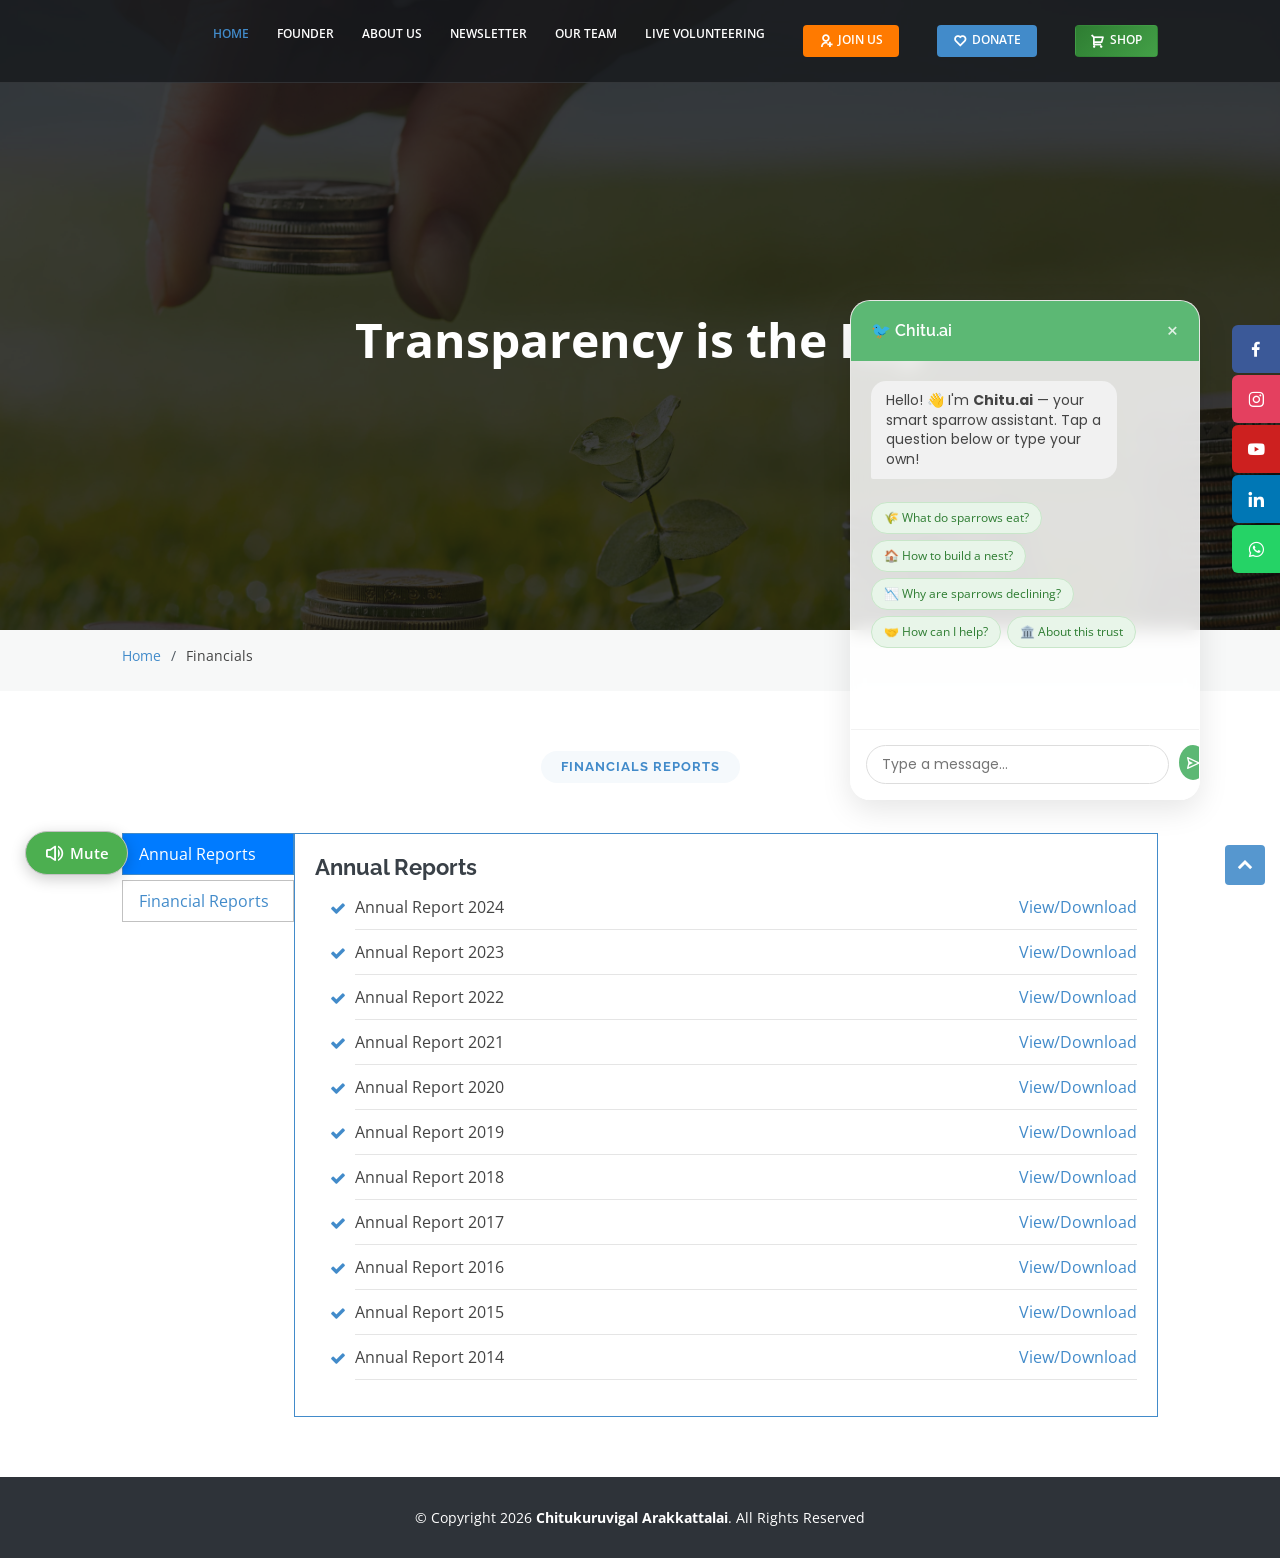
<file: financials/index.html>
<!DOCTYPE html>
<html lang="en">

    <head>
        <meta charset="utf-8">
        <meta content="width=device-width, initial-scale=1.0" name="viewport">

        <title>Financials & Reports | Chitukuruvigal Arakkattalai</title>
        <meta
            content="View the annual and financial reports of Chitukuruvigal Arakkattalai. We believe in complete transparency and accountability in our sparrow conservation efforts."
            name="description" />
        <meta
            content="financials, annual reports, NGO transparency, Chitukuruvigal Arakkattalai reports, sparrow trust records"
            name="keywords" />
        <meta property="og:title" content="Financials & Reports | Chitukuruvigal Arakkattalai" />
        <meta property="og:description"
            content="View the annual and financial reports of Chitukuruvigal Arakkattalai. We believe in complete transparency and accountability in our sparrow conservation efforts." />
        <meta property="og:image" content="https://chitukuruvigalarakkattalai.com/assets/img/sparrow-1.jpg" />
        <meta property="og:url" content="https://chitukuruvigalarakkattalai.com/financials/" />
        <link rel="canonical" href="https://chitukuruvigalarakkattalai.com/financials/" />
        <meta property="og:type" content="website" />

        <!-- Favicons -->
        <link href="../assets/img/favicon.png" rel="icon" />
        <link href="../assets/img/apple-touch-icon.png" rel="apple-touch-icon" />

        <!-- FontAwesome -->
        <link rel="stylesheet" href="https://maxcdn.bootstrapcdn.com/font-awesome/4.7.0/css/font-awesome.min.css">

        <!-- Google Fonts -->
        <link
            href="https://fonts.googleapis.com/css?family=Open+Sans:300,300i,400,400i,600,600i,700,700i|Raleway:300,300i,400,400i,500,500i,600,600i,700,700i|Poppins:300,300i,400,400i,500,500i,600,600i,700,700i"
            rel="stylesheet" />


        <!-- Vendor CSS Files -->
        <link href="../assets/vendor/bootstrap/css/bootstrap.min.css" rel="stylesheet">
        <link href="../assets/vendor/icofont/icofont.min.css" rel="stylesheet">
        <link href="../assets/vendor/boxicons/css/boxicons.min.css" rel="stylesheet">
        <link href="../assets/vendor/remixicon/remixicon.css" rel="stylesheet">
        <link href="../assets/vendor/animate.css/animate.min.css" rel="stylesheet">
        <link href="../assets/vendor/venobox/venobox.css" rel="stylesheet">
        <link href="../assets/vendor/owl.carousel/assets/owl.carousel.min.css" rel="stylesheet">

        <!-- Template Main CSS File -->
        <link href="../assets/css/style.css" rel="stylesheet">
        <link href="../assets/css/chatbot.css" rel="stylesheet">
        <link href="../assets/css/audio.css" rel="stylesheet">
        <!-- Global site tag (gtag.js) - Google Analytics -->
        <script async src="https://www.googletagmanager.com/gtag/js?id=UA-175963273-1"></script>
        <script>
            window.dataLayer = window.dataLayer || [];
            function gtag() { dataLayer.push(arguments); }
            gtag('js', new Date());

            gtag('config', 'UA-175963273-1');
        </script>
        <!-- JSON-LD for AISO & GEO -->
        <script type="application/ld+json">
        {
          "@context": "https://schema.org",
          "@type": "NGO",
          "name": "Chitukuruvigal Arakkattalai",
          "alternateName": "Sparrow Conservation India",
          "url": "https://chitukuruvigalarakkattalai.com/",
          "logo": "https://chitukuruvigalarakkattalai.com/assets/img/newlogo.png",
          "description": "Chitukuruvigal Arakkattalai is a dedicated NGO in Coimbatore, India, focused on the conservation of house sparrows and environmental protection.",
          "foundingDate": "2014",
          "founder": {
            "@type": "Person",
            "name": "N Dhanasekar",
            "jobTitle": "Founder & Secretary",
            "description": "A passionate environmentalist for over a decade, sparrow lover, and nature enthusiast."
          },
          "address": {
            "@type": "PostalAddress",
            "addressLocality": "Coimbatore",
            "addressRegion": "Tamil Nadu",
            "addressCountry": "IN"
          },
          "contactPoint": {
            "@type": "ContactPoint",
            "telephone": "+91-78100-58910",
            "contactType": "customer service",
            "email": "chittukuruvigaltrust@gmail.com",
            "availableLanguage": ["English", "Tamil"]
          },
          "sameAs": [
            "https://www.facebook.com/natarajan.dhanasekar",
            "https://www.instagram.com/chittukuruvigal_dhanasekar/",
            "https://www.youtube.com/@chitukuruvigalarakkattalai715",
            "https://www.linkedin.com/in/chittukuruvigal-arakkattalai-7a1961170/",
            "https://whatsapp.com/channel/0029VbC4dxiAjPXHfkpdMX3k"
          ]
        }
        </script>
    </head>

    <body>

        <!-- ======= Header ======= -->
        <header id="header" class="fixed-top">
            <div class="container-fluid">
                <div class="row justify-content-center">
                    <div class="col-xl-10 d-flex align-items-center justify-content-end">
                        <h1 class="logo mr-auto d-block d-lg-none" style="font-size: 1.2rem; margin: 0;">
                            <a href="index.html" class="logo mr-auto d-flex align-items-center"
                                style="text-decoration: none;">
                                <img src="../assets/img/newlogo.png" alt="Sparrow Trust India" class="img-fluid mr-2"
                                    style="max-height: 45px;" />
                                <span style=" font-weight: 700;">Chitukuruvigal Arakkattalai</span>
                            </a>
                        </h1>

                        <nav class="nav-menu d-none d-lg-block">
                            <ul>
                                <li><a href="../">Home</a></li>
                                <li><a href="../founder/">Founder</a></li>
                                <li><a href="../#about">About Us</a></li>
                                <li><a href="../newsletters/">Newsletter</a></li>
                                <li><a href="../team/">Our Team</a></li>
                                <!-- <li class="active"><a href="../financials/">Financials</a></li> -->
                                <!-- <li><a href="https://chitukuruvigal-arakkattalai.business.site/" target="_blank">Blog</a></li> -->
                                <li>
                                    <a href="https://docs.google.com/spreadsheets/d/11DtFLqvT1MElvYi56A-E99IBEqcXago6uTSgImR0QTY/edit?gid=0#gid=0"
                                        target="_blank">LIVE Volunteering</a>
                                </li>
                                <li class="btn-join">
                                    <a href="https://docs.google.com/forms/d/1xW2bhvj_4MR-LZ4kg_Pk5720Sy18P-WejJHj5j63BUI/viewform"
                                        target="_blank"><i class="ri-user-add-line"></i>Join Us</a>
                                </li>
                                <li class="btn-donate-nav">
                                    <a href="https://forms.gle/kTo4CrKpMkvmxmcM9" target="_blank"><i
                                            class="ri-heart-line"></i>Donate</a>
                                </li>
                                <li class="btn-order-nav">
                                    <a href="https://sparrowtrustindia.stores.instamojo.com/product/123307/sparrow-nest-box/"
                                        target="_blank"><i class="ri-shopping-cart-2-line"></i>Shop</a>
                                </li>
                            </ul>
                        </nav>
                        <!-- .nav-menu -->
                    </div>
                </div>
            </div>
        </header>
        <!-- End Header -->

        <main id="main">

            <!-- ======= Home Section ======= -->
            <section id="home" class="inner-pages">
                <div id="homeCarousel" class="carousel slide carousel-fade" data-ride="carousel">
                    <div class="carousel-inner" role="listbox">
                        <!-- Slide 1 -->
                        <div class="carousel-item active" style="background-image: url(../assets/img/inner-bg.jpg);">
                            <div class="carousel-container">
                                <div class="container">
                                    <h2 class="animated fadeInDown">
                                        Transparency is the Key
                                    </h2>
                                </div>
                            </div>
                        </div>
                    </div>
                </div>
            </section>
            <!-- End Home -->

            <!-- ======= Breadcrumbs ======= -->
            <section id="breadcrumbs" class="breadcrumbs">
                <div class="container-fluid">

                    <div class="row justify-content-center">
                        <div class="col-xl-10">
                            <ol>
                                <li><a href="../">Home</a></li>
                                <li>Financials</li>
                            </ol>
                        </div>
                    </div>

                </div>
            </section><!-- End Breadcrumbs -->

            <!-- ======= Financials ======= -->
            <section class="financials" id="financials">
                <div class="container-fluid">
                    <div class="section-title">
                        <h2>Financials Reports</h2>
                    </div>
                    <div class="row justify-content-center">
                        <div class="col-xl-10">
                            <div class="row no-gutters">
                                <div class="col-md-2 col-12">
                                    <div class="nav flex-column nav-pills" id="v-pills-tab" role="tablist"
                                        aria-orientation="vertical">
                                        <a class="nav-link active" id="v-pills-annual-tab" data-toggle="pill"
                                            href="#v-pills-annual" role="tab" aria-controls="v-pills-annual"
                                            aria-selected="false">Annual Reports</a>
                                        <a class="nav-link" id="v-pills-financial-tab" data-toggle="pill"
                                            href="#v-pills-financial" role="tab" aria-controls="v-pills-financial"
                                            aria-selected="true">Financial Reports</a>
                                    </div>
                                </div>
                                <div class="col-md-10 col-12">
                                    <div class="tab-content" id="v-pills-tabContent">
                                        <!-- Financial -->
                                        <div class="tab-pane fade" id="v-pills-financial" role="tabpanel"
                                            aria-labelledby="v-pills-financial-tab">
                                            <div class="card">
                                                <div class="card-body">
                                                    <h3>Financial Reports</h3>
                                                    <div class="reports">
                                                        <!-- Rendering the financial reports from app.js file -->
                                                        <ul id="financials-list"></ul>
                                                    </div>
                                                </div>
                                            </div>
                                        </div>
                                        <!-- Annual -->
                                        <div class="tab-pane fade show active" id="v-pills-annual" role="tabpanel"
                                            aria-labelledby="v-pills-annual-tab">
                                            <div class="card">
                                                <div class="card-body">
                                                    <h3>Annual Reports</h3>
                                                    <div class="reports">
                                                        <!-- Rendering the Annual reports from app.js file -->
                                                        <ul id="annual-list"></ul>
                                                    </div>
                                                </div>
                                            </div>
                                        </div>
                                    </div>
                                </div>
                            </div>
                        </div>
                    </div>
            </section><!-- End Financials -->


        </main><!-- End #main -->
        <!-- ======= Footer ======= -->
        <footer id="footer">
            <!-- <div class="footer-top">
                <div class="container-fluid">
                    <div class="row justify-content-center">
                        <div class="col-xl-10">
                            <div class="row">
                                <div class="col-lg-6 col-12 footer-info">
                                    <div class="row">
                                        <div class="col-md-3 col-12">
                                            <div class="py-3">
                                                <img src="../assets/img/logo-bg.png" class="img-fluid" alt=""
                                                    width="150" />
                                            </div>
                                        </div>
                                        <div class="col-md-9 col-12">
                                            <h3>About SparrowTrustIndia</h3>
                                            <p>
                                                Sparrow Trust India is a unit of CHITUKURUVIGAL
                                                ARAKKATTALAI. Chitukuruvigal arakkattalai is a growing
                                                charity platform in India working with and for nature,
                                                birds nearing a decades.
                                            </p>
                                            <p><b>Registration no.96/2018</b></p>
                                            <div class="social-links mt-3">
                                                <a href="https://www.facebook.com/natarajan.dhanasekar" target="_blank"
                                                    class="facebook"><i class="bx bxl-facebook"></i></a>
                                                <a href="https://www.instagram.com/chitukuruvigal_dhanasekar/"
                                                    target="_blank" class="instagram"><i
                                                        class="bx bxl-instagram"></i></a>
                                                <a href="https://twitter.com/Chittukuruviga1?s=09" target="_blank"
                                                    class="twitter"><i class="bx bxl-twitter"></i></a>
                                                <a href="https://youtu.be/USZs6hPom1Y" target="_blank"
                                                    class="twitter"><i class="bx bxl-youtube"></i></a>
                                            </div>
                                        </div>
                                    </div>
                                </div>

                                <div class="col-lg-3 col-12 footer-links">
                                    <h4>Useful Links</h4>
                                    <ul>
                                        <li>
                                            <i class="bx bx-chevron-right"></i>
                                            <a href="../index.html#about" class="scrollto">About us</a>
                                        </li>
                                        <li>
                                            <i class="bx bx-chevron-right"></i>
                                            <a href="../newsletters/">Newsletters</a>
                                        </li>
                                        <li>
                                            <i class="bx bx-chevron-right"></i>
                                            <a href="../financials/">Financials</a>
                                        </li>
                                        <li>
                                            <i class="bx bx-chevron-right"></i>
                                            <a href="../team/">Our Team</a>
                                        </li>
                                        <li>
                                            <i class="bx bx-chevron-right"></i>
                                            <a href="https://forms.gle/12D9KBQkKrrVWUip9" target="_blank">Careers</a>
                                        </li>
                                    </ul>
                                </div>

                                <div class="col-lg-3 col-12 footer-contact">
                                    <h4>Contact</h4>
                                    <p>
                                        <strong>Phone: </strong><a href="tel:+919486605086">+91 78100 58910</a><br />
                                        <strong>Email: </strong><a
                                            href="mailto:chittukuruvigaltrust@gmail.com">chittukuruvigaltrust@gmail.com</a><br />
                                    </p>
                                </div>
                            </div>
                        </div>
                    </div>
                </div>
            </div> -->

            <div class="container">
                <div class="copyright">
                    &copy; Copyright
                    <script>document.write(new Date().getFullYear())</script> <strong><span>Chitukuruvigal
                            Arakkattalai</span></strong>. All Rights Reserved
                </div>
            </div>
        </footer>
        <!-- End Footer -->
        <!-- Ambient Sparrow Audio -->
        <audio id="sparrow-audio" loop preload="auto">
            <source src="../assets/audio/sparrow-audio.mpeg" type="audio/mpeg">
        </audio>
        <button id="audio-toggle" title="Toggle sparrow sounds" onclick="toggleAudio()">
            <i class="bx bx-volume-mute" id="audio-icon"></i>
            <span id="audio-label">🐦 Listen</span>
        </button>
        <script src="../assets/js/audio.js"></script>

        <!-- Top icon -->
        <a href="#home" class="back-to-top"><i class="icofont-simple-up"></i></a>

        <!-- Vendor JS Files -->
        <script src="../assets/vendor/jquery/jquery.min.js"></script>
        <script src="../assets/vendor/bootstrap/js/bootstrap.bundle.min.js"></script>
        <script src="../assets/vendor/jquery.easing/jquery.easing.min.js"></script>
        <script src="../assets/vendor/venobox/venobox.min.js"></script>
        <script src="../assets/vendor/waypoints/jquery.waypoints.min.js"></script>
        <script src="../assets/vendor/counterup/counterup.min.js"></script>
        <script src="../assets/vendor/isotope-layout/isotope.pkgd.min.js"></script>
        <script src="../assets/vendor/owl.carousel/owl.carousel.min.js"></script>

        <!-- Template Main JS File -->
        <script src="../assets/js/main.js"></script>
        <script src="../assets/js/chatbot.js"></script>
        <script src="./app.js"></script>

        <!-- Floating Social Media Sidebar -->
        <div class="floating-social">
            <a href="https://www.facebook.com/natarajan.dhanasekar" class="floating-social-icon facebook"
                target="_blank"><i class="bx bxl-facebook"></i></a>
            <a href="https://www.instagram.com/chittukuruvigal_dhanasekar/" class="floating-social-icon instagram"
                target="_blank"><i class="bx bxl-instagram"></i></a>
            <a href="https://www.youtube.com/@chitukuruvigalarakkattalai715" class="floating-social-icon youtube"
                target="_blank"><i class="bx bxl-youtube"></i></a>
            <a href="https://www.linkedin.com/in/chittukuruvigal-arakkattalai-7a1961170/"
                class="floating-social-icon linkedin" target="_blank"><i class="bx bxl-linkedin"></i></a>
            <a href="https://whatsapp.com/channel/0029VbC4dxiAjPXHfkpdMX3k" target="_blank"
                class="floating-social-icon whatsapp"><i class="bx bxl-whatsapp"></i></a>
        </div>

    </body>

</html>
</file>
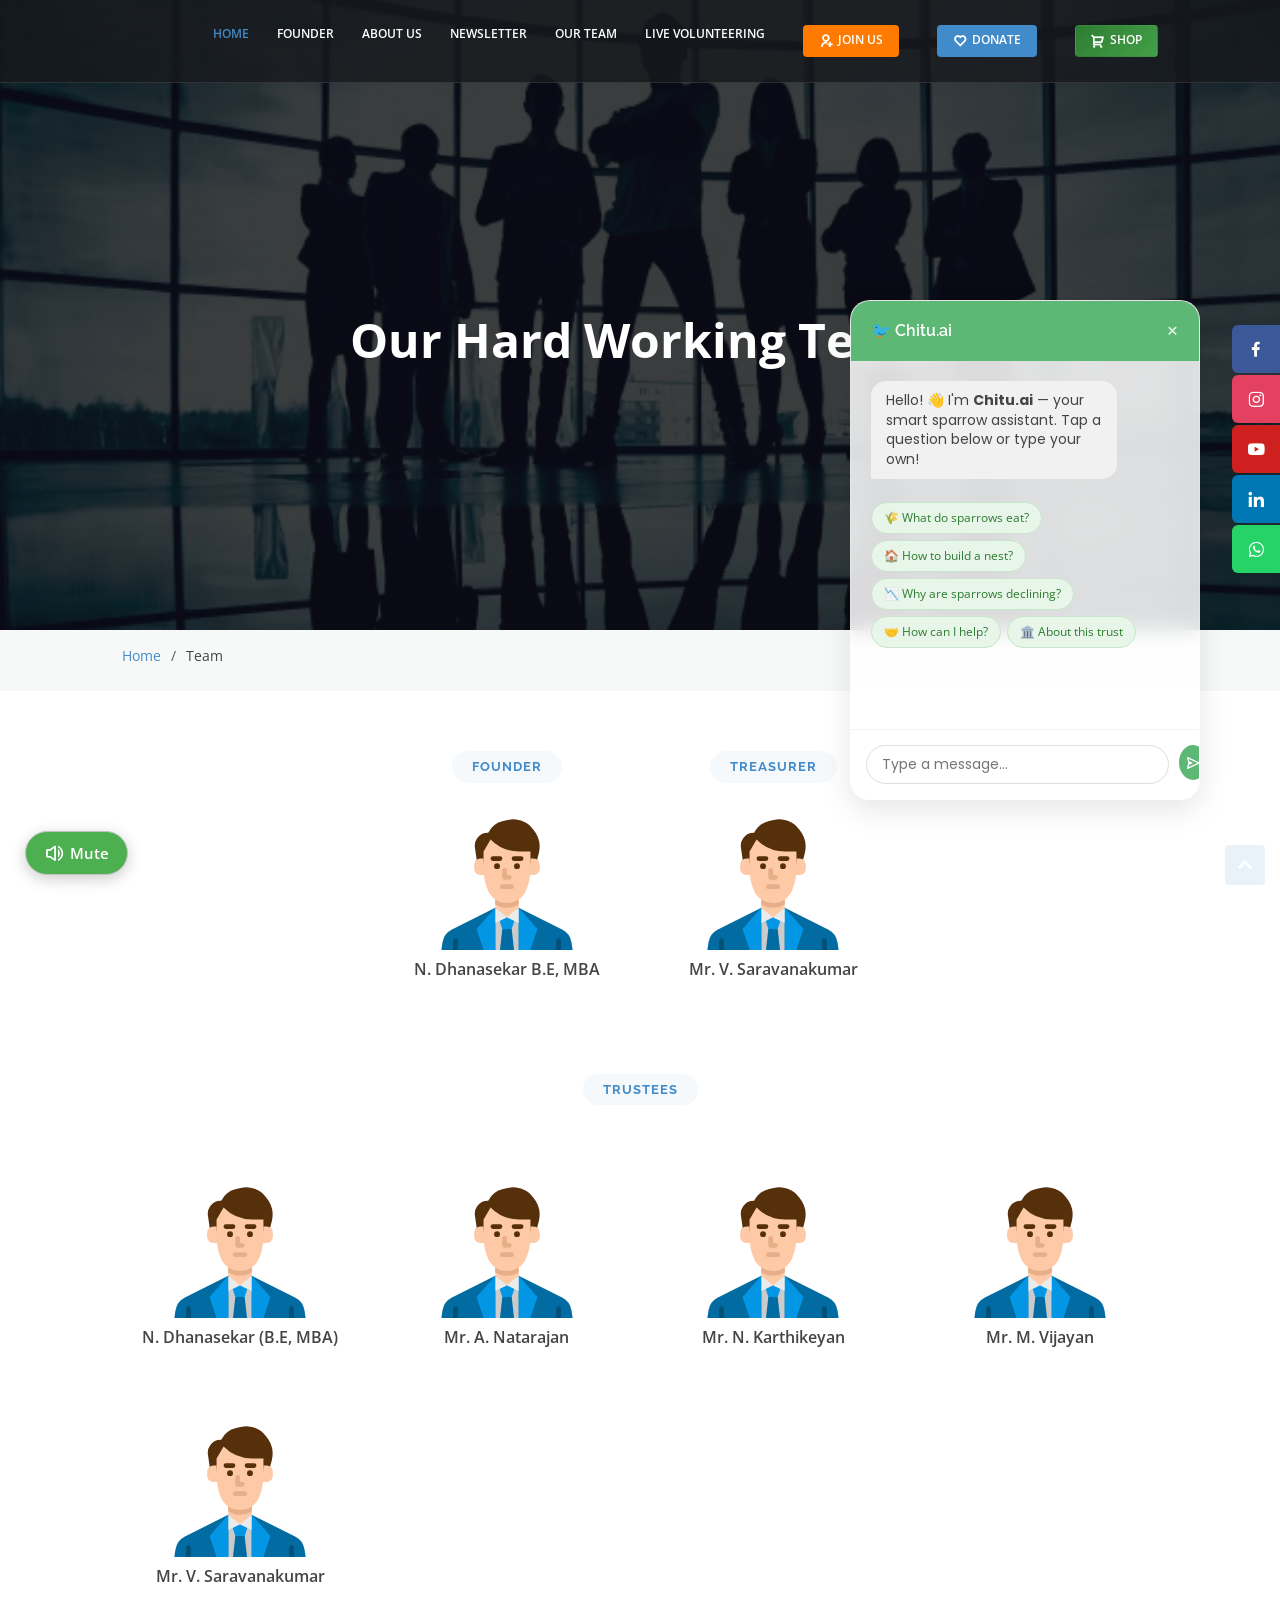
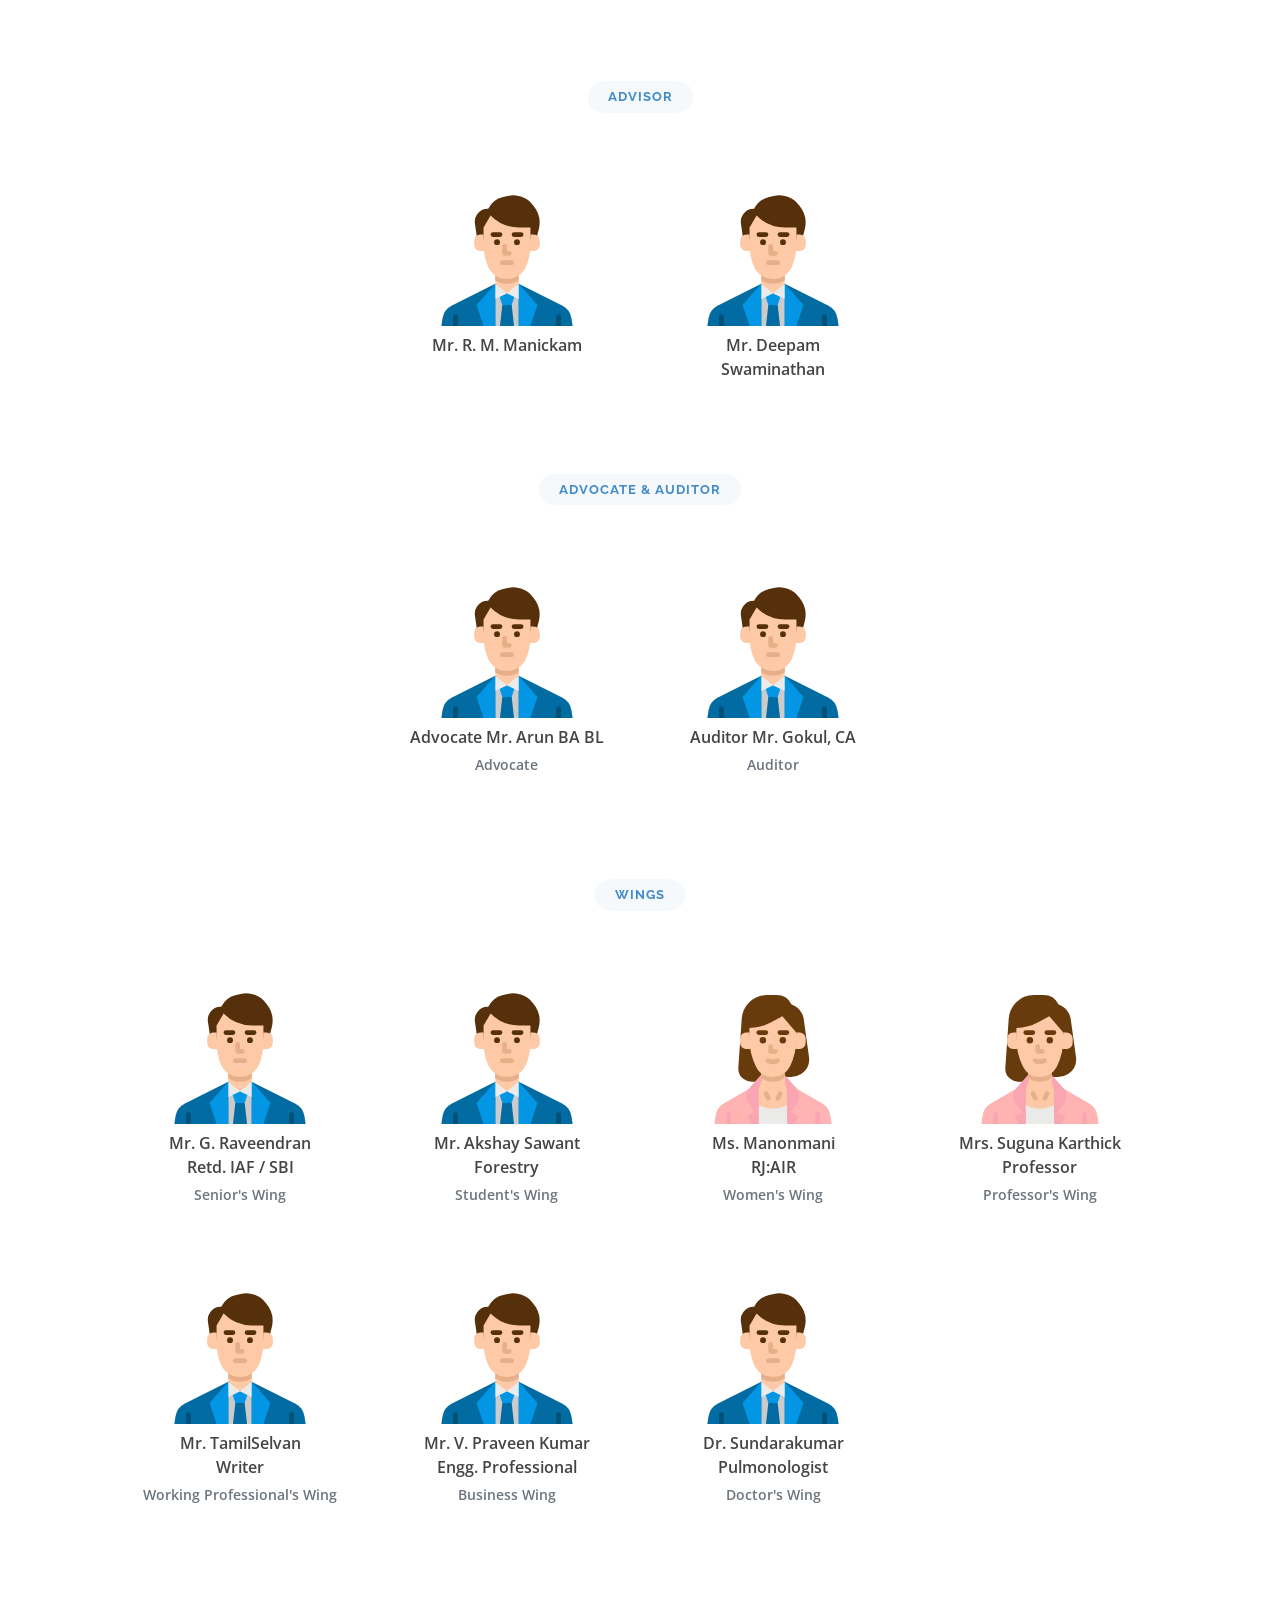
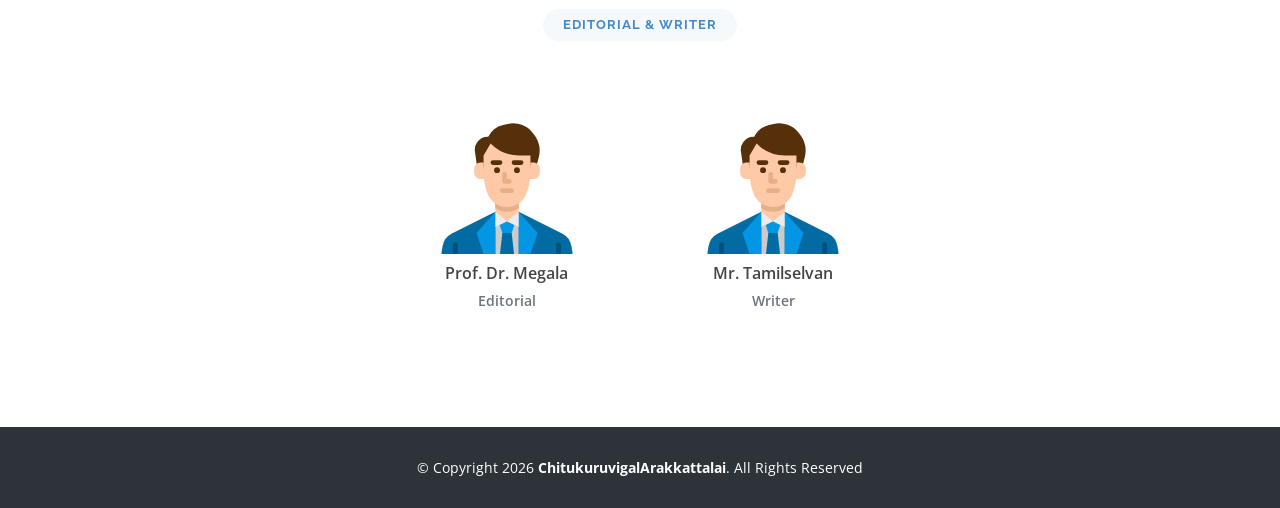
<file: team/index.html>
<!DOCTYPE html>
<html lang="en">

    <head>
        <meta charset="utf-8">
        <meta content="width=device-width, initial-scale=1.0" name="viewport">

        <title>Our Team | Chitukuruvigal Arakkattalai</title>
        <meta
            content="Meet the dedicated team, volunteers, and core members behind Chitukuruvigal Arakkattalai who work tirelessly for sparrow conservation."
            name="description" />
        <meta content="NGO team, volunteers, Chitukuruvigal Arakkattalai members, sparrow conservationists"
            name="keywords" />
        <meta property="og:title" content="Our Team | Chitukuruvigal Arakkattalai" />
        <meta property="og:description"
            content="Meet the dedicated team, volunteers, and core members behind Chitukuruvigal Arakkattalai who work tirelessly for sparrow conservation." />
        <meta property="og:image" content="https://chitukuruvigalarakkattalai.com/assets/img/sparrow-1.jpg" />
        <meta property="og:url" content="https://chitukuruvigalarakkattalai.com/team/" />
        <link rel="canonical" href="https://chitukuruvigalarakkattalai.com/team/" />
        <meta property="og:type" content="website" />

        <!-- Favicons -->
        <link href="../assets/img/favicon.png" rel="icon" />
        <link href="../assets/img/apple-touch-icon.png" rel="apple-touch-icon" />

        <!-- FontAwesome -->
        <link rel="stylesheet" href="https://maxcdn.bootstrapcdn.com/font-awesome/4.7.0/css/font-awesome.min.css">

        <!-- Google Fonts -->
        <link
            href="https://fonts.googleapis.com/css?family=Open+Sans:300,300i,400,400i,600,600i,700,700i|Raleway:300,300i,400,400i,500,500i,600,600i,700,700i|Poppins:300,300i,400,400i,500,500i,600,600i,700,700i"
            rel="stylesheet" />


        <!-- Vendor CSS Files -->
        <link href="../assets/vendor/bootstrap/css/bootstrap.min.css" rel="stylesheet">
        <link href="../assets/vendor/icofont/icofont.min.css" rel="stylesheet">
        <link href="../assets/vendor/boxicons/css/boxicons.min.css" rel="stylesheet">
        <link href="../assets/vendor/remixicon/remixicon.css" rel="stylesheet">
        <link href="../assets/vendor/animate.css/animate.min.css" rel="stylesheet">
        <link href="../assets/vendor/venobox/venobox.css" rel="stylesheet">
        <link href="../assets/vendor/owl.carousel/assets/owl.carousel.min.css" rel="stylesheet">

        <!-- Template Main CSS File -->
        <link href="../assets/css/style.css" rel="stylesheet">
        <link href="../assets/css/chatbot.css" rel="stylesheet">
        <link href="../assets/css/audio.css" rel="stylesheet">
        <!-- Global site tag (gtag.js) - Google Analytics -->
        <script async src="https://www.googletagmanager.com/gtag/js?id=UA-175963273-1"></script>
        <script>
            window.dataLayer = window.dataLayer || [];
            function gtag() { dataLayer.push(arguments); }
            gtag('js', new Date());

            gtag('config', 'UA-175963273-1');
        </script>
        <!-- JSON-LD for AISO & GEO -->
        <script type="application/ld+json">
        {
          "@context": "https://schema.org",
          "@type": "NGO",
          "name": "Chitukuruvigal Arakkattalai",
          "alternateName": "Sparrow Conservation India",
          "url": "https://chitukuruvigalarakkattalai.com/",
          "logo": "https://chitukuruvigalarakkattalai.com/assets/img/newlogo.png",
          "description": "Chitukuruvigal Arakkattalai is a dedicated NGO in Coimbatore, India, focused on the conservation of house sparrows and environmental protection.",
          "foundingDate": "2014",
          "founder": {
            "@type": "Person",
            "name": "N Dhanasekar",
            "jobTitle": "Founder & Secretary",
            "description": "A passionate environmentalist for over a decade, sparrow lover, and nature enthusiast."
          },
          "address": {
            "@type": "PostalAddress",
            "addressLocality": "Coimbatore",
            "addressRegion": "Tamil Nadu",
            "addressCountry": "IN"
          },
          "contactPoint": {
            "@type": "ContactPoint",
            "telephone": "+91-78100-58910",
            "contactType": "customer service",
            "email": "chittukuruvigaltrust@gmail.com",
            "availableLanguage": ["English", "Tamil"]
          },
          "sameAs": [
            "https://www.facebook.com/natarajan.dhanasekar",
            "https://www.instagram.com/chittukuruvigal_dhanasekar/",
            "https://www.youtube.com/@chitukuruvigalarakkattalai715",
            "https://www.linkedin.com/in/chittukuruvigal-arakkattalai-7a1961170/",
            "https://whatsapp.com/channel/0029VbC4dxiAjPXHfkpdMX3k"
          ]
        }
        </script>
    </head>

    <body>

        <!-- ======= Header ======= -->
        <header id="header" class="fixed-top">
            <div class="container-fluid">
                <div class="row justify-content-center">
                    <div class="col-xl-10 d-flex align-items-center justify-content-end">
                        <h1 class="logo mr-auto d-block d-lg-none" style="font-size: 1.2rem; margin: 0;">
                            <a href="index.html" class="logo mr-auto d-flex align-items-center"
                                style="text-decoration: none;">
                                <img src="../assets/img/newlogo.png" alt="Sparrow Trust India" class="img-fluid mr-2"
                                    style="max-height: 45px;" />
                                <span style=" font-weight: 700;">Chitukuruvigal Arakkattalai</span>
                            </a>
                        </h1>

                        <nav class="nav-menu d-none d-lg-block">
                            <ul>
                                <li><a href="../">Home</a></li>
                                <li><a href="../founder/">Founder</a></li>
                                <li><a href="../#about">About Us</a></li>
                                <li><a href="../newsletters/">Newsletter</a></li>
                                <li class="active"><a href="../team/">Our Team</a></li>
                                <!-- <li><a href="../financials/">Financials</a></li> -->
                                <!-- <li><a href="https://chitukuruvigal-arakkattalai.business.site/" target="_blank">Blog</a></li> -->
                                <li>
                                    <a href="https://docs.google.com/spreadsheets/d/11DtFLqvT1MElvYi56A-E99IBEqcXago6uTSgImR0QTY/edit?gid=0#gid=0"
                                        target="_blank">LIVE Volunteering</a>
                                </li>
                                <li class="btn-join">
                                    <a href="https://docs.google.com/forms/d/1xW2bhvj_4MR-LZ4kg_Pk5720Sy18P-WejJHj5j63BUI/viewform"
                                        target="_blank"><i class="ri-user-add-line"></i>Join Us</a>
                                </li>
                                <li class="btn-donate-nav">
                                    <a href="https://forms.gle/kTo4CrKpMkvmxmcM9" target="_blank"><i
                                            class="ri-heart-line"></i>Donate</a>
                                </li>
                                <li class="btn-order-nav">
                                    <a href="https://sparrowtrustindia.stores.instamojo.com/product/123307/sparrow-nest-box/"
                                        target="_blank"><i class="ri-shopping-cart-2-line"></i>Shop</a>
                                </li>
                            </ul>
                        </nav>
                        <!-- .nav-menu -->
                    </div>
                </div>
            </div>
        </header>
        <!-- End Header -->

        <main id="main">

            <!-- ======= Home Section ======= -->
            <section id="home" class="inner-pages">
                <div id="homeCarousel" class="carousel slide carousel-fade" data-ride="carousel">
                    <div class="carousel-inner" role="listbox">
                        <!-- Slide 1 -->
                        <div class="carousel-item active" style="background-image: url(../assets/img/team.jpg);">
                            <div class="carousel-container">
                                <div class="container">
                                    <h2 class="animated fadeInDown">
                                        Our Hard Working Team
                                    </h2>
                                </div>
                            </div>
                        </div>
                    </div>
                </div>
            </section>
            <!-- End Home -->

            <!-- ======= Breadcrumbs ======= -->
            <section id="breadcrumbs" class="breadcrumbs">
                <div class="container-fluid">

                    <div class="row justify-content-center">
                        <div class="col-xl-10">
                            <ol>
                                <li><a href="../">Home</a></li>
                                <li>Team</li>
                            </ol>
                        </div>
                    </div>

                </div>
            </section><!-- End Breadcrumbs -->

            <!-- ======= Teams ======= -->
            <section class="team-main" id="team-main">
                <div class="container-fluid">
                    <div class="row justify-content-center">
                        <div class="col-xl-10">
                            <div class="row">
                                <div class="col-md-3"></div>
                                <!-- Founder -->
                                <div class="col-md-3">
                                    <div class="section-title pb-1">
                                        <h2>Founder</h2>
                                    </div>
                                    <div class="card">
                                        <div class="card-body">
                                            <div class="team-card text-center">
                                                <img src="../assets/img/person.svg" width="150" class="img-fluid"
                                                    alt="">
                                                <p class="name">N. Dhanasekar B.E, MBA</p>
                                            </div>
                                        </div>
                                    </div>
                                </div>
                                <!-- Treasurer -->
                                <div class="col-md-3">
                                    <div class="section-title pb-1">
                                        <h2>Treasurer</h2>
                                    </div>
                                    <div class="card">
                                        <div class="card-body">
                                            <div class="team-card text-center">
                                                <img src="../assets/img/person.svg" width="150" class="img-fluid"
                                                    alt="">
                                                <p class="name">Mr. V. Saravanakumar</p>
                                            </div>
                                        </div>
                                    </div>
                                </div>
                                <div class="col-md-3"></div>
                            </div>
                        </div>
                    </div>
                    <!-- Trustees -->
                    <div class="section-title mt-5">
                        <h2>Trustees</h2>
                    </div>
                    <div class="row justify-content-center">
                        <div class="col-xl-10">
                            <div class="row">
                                <div class="col-md-3">
                                    <div class="card">
                                        <div class="card-body">
                                            <div class="team-card text-center">
                                                <img src="../assets/img/person.svg" width="150" class="img-fluid"
                                                    alt="">
                                                <p class="name">N. Dhanasekar (B.E, MBA)</p>
                                            </div>
                                        </div>
                                    </div>
                                </div>
                                <div class="col-md-3">
                                    <div class="card">
                                        <div class="card-body">
                                            <div class="team-card text-center">
                                                <img src="../assets/img/person.svg" width="150" class="img-fluid"
                                                    alt="">
                                                <p class="name">Mr. A. Natarajan</p>
                                            </div>
                                        </div>
                                    </div>
                                </div>
                                <div class="col-md-3">
                                    <div class="card">
                                        <div class="card-body">
                                            <div class="team-card text-center">
                                                <img src="../assets/img/person.svg" width="150" class="img-fluid"
                                                    alt="">
                                                <p class="name">Mr. N. Karthikeyan</p>
                                            </div>
                                        </div>
                                    </div>
                                </div>
                                <div class="col-md-3">
                                    <div class="card">
                                        <div class="card-body">
                                            <div class="team-card text-center">
                                                <img src="../assets/img/person.svg" width="150" class="img-fluid"
                                                    alt="">
                                                <p class="name">Mr. M. Vijayan</p>
                                            </div>
                                        </div>
                                    </div>
                                </div>
                                <div class="col-md-3">
                                    <div class="card">
                                        <div class="card-body">
                                            <div class="team-card text-center">
                                                <img src="../assets/img/person.svg" width="150" class="img-fluid"
                                                    alt="">
                                                <p class="name">Mr. V. Saravanakumar</p>
                                            </div>
                                        </div>
                                    </div>
                                </div>
                            </div>
                        </div>
                    </div>
                    <!-- Advisor -->
                    <div class="section-title mt-5">
                        <h2>Advisor</h2>
                    </div>
                    <div class="row justify-content-center">
                        <div class="col-xl-10">
                            <div class="row">
                                <div class="col-md-3"></div>
                                <div class="col-md-3">
                                    <div class="card">
                                        <div class="card-body">
                                            <div class="team-card text-center">
                                                <img src="../assets/img/person.svg" width="150" class="img-fluid"
                                                    alt="">
                                                <p class="name">Mr. R. M. Manickam</p>
                                            </div>
                                        </div>
                                    </div>
                                </div>
                                <div class="col-md-3">
                                    <div class="card">
                                        <div class="card-body">
                                            <div class="team-card text-center">
                                                <img src="../assets/img/person.svg" width="150" class="img-fluid"
                                                    alt="">
                                                <p class="name">Mr. Deepam Swaminathan</p>
                                            </div>
                                        </div>
                                    </div>
                                </div>
                                <div class="col-md-3"></div>
                            </div>
                        </div>
                    </div>
                    <!-- Advocate & Auditor -->
                    <div class="section-title mt-5">
                        <h2>Advocate & Auditor</h2>
                    </div>
                    <div class="row justify-content-center">
                        <div class="col-xl-10">
                            <div class="row">
                                <div class="col-md-3"></div>
                                <div class="col-md-3">
                                    <div class="card">
                                        <div class="card-body">
                                            <div class="team-card text-center">
                                                <img src="../assets/img/person.svg" width="150" class="img-fluid"
                                                    alt="">
                                                <p class="name">Advocate Mr. Arun BA BL</p>
                                                <p class="text-muted designation">Advocate</p>
                                            </div>
                                        </div>
                                    </div>
                                </div>
                                <div class="col-md-3">
                                    <div class="card">
                                        <div class="card-body">
                                            <div class="team-card text-center">
                                                <img src="../assets/img/person.svg" width="150" class="img-fluid"
                                                    alt="">
                                                <p class="name">Auditor Mr. Gokul, CA</p>
                                                <p class="text-muted designation">Auditor</p>
                                            </div>
                                        </div>
                                    </div>
                                </div>
                                <div class="col-md-3"></div>
                            </div>
                        </div>
                    </div>
                    <!-- Wings -->
                    <div class="section-title mt-5">
                        <h2>Wings</h2>
                    </div>
                    <div class="row justify-content-center">
                        <div class="col-xl-10">
                            <div class="row">
                                <div class="col-md-3">
                                    <div class="card">
                                        <div class="card-body">
                                            <div class="team-card text-center">
                                                <img src="../assets/img/person.svg" width="150" class="img-fluid"
                                                    alt="">
                                                <p class="name">Mr. G. Raveendran <br> Retd. IAF / SBI</p>
                                                <p class="text-muted designation">Senior's Wing</p>
                                            </div>
                                        </div>
                                    </div>
                                </div>
                                <div class="col-md-3">
                                    <div class="card">
                                        <div class="card-body">
                                            <div class="team-card text-center">
                                                <img src="../assets/img/person.svg" width="150" class="img-fluid"
                                                    alt="">
                                                <p class="name">Mr. Akshay Sawant <br> Forestry</p>
                                                <p class="text-muted designation">Student's Wing</p>
                                            </div>
                                        </div>
                                    </div>
                                </div>
                                <div class="col-md-3">
                                    <div class="card">
                                        <div class="card-body">
                                            <div class="team-card text-center">
                                                <img src="../assets/img/woman.svg" width="150" class="img-fluid" alt="">
                                                <p class="name">Ms. Manonmani <br> RJ:AIR</p>
                                                <p class="text-muted designation">Women's Wing</p>
                                            </div>
                                        </div>
                                    </div>
                                </div>
                                <div class="col-md-3">
                                    <div class="card">
                                        <div class="card-body">
                                            <div class="team-card text-center">
                                                <img src="../assets/img/woman.svg" width="150" class="img-fluid" alt="">
                                                <p class="name">Mrs. Suguna Karthick <br> Professor</p>
                                                <p class="text-muted designation">Professor's Wing</p>
                                            </div>
                                        </div>
                                    </div>
                                </div>
                                <div class="col-md-3">
                                    <div class="card">
                                        <div class="card-body">
                                            <div class="team-card text-center">
                                                <img src="../assets/img/person.svg" width="150" class="img-fluid"
                                                    alt="">
                                                <p class="name">Mr. TamilSelvan <br> Writer</p>
                                                <p class="text-muted designation">Working Professional's Wing</p>
                                            </div>
                                        </div>
                                    </div>
                                </div>
                                <div class="col-md-3">
                                    <div class="card">
                                        <div class="card-body">
                                            <div class="team-card text-center">
                                                <img src="../assets/img/person.svg" width="150" class="img-fluid"
                                                    alt="">
                                                <p class="name">Mr. V. Praveen Kumar <br> Engg. Professional</p>
                                                <p class="text-muted designation">Business Wing</p>
                                            </div>
                                        </div>
                                    </div>
                                </div>
                                <div class="col-md-3">
                                    <div class="card">
                                        <div class="card-body">
                                            <div class="team-card text-center">
                                                <img src="../assets/img/person.svg" width="150" class="img-fluid"
                                                    alt="">
                                                <p class="name">Dr. Sundarakumar <br> Pulmonologist</p>
                                                <p class="text-muted designation">Doctor's Wing </p>
                                            </div>
                                        </div>
                                    </div>
                                </div>
                            </div>
                        </div>
                    </div>
                    <!-- Editorial & Writer -->
                    <div class="section-title mt-5">
                        <h2>Editorial & Writer</h2>
                    </div>
                    <div class="row justify-content-center">
                        <div class="col-xl-10">
                            <div class="row">
                                <div class="col-md-3"></div>
                                <div class="col-md-3">
                                    <div class="card">
                                        <div class="card-body">
                                            <div class="team-card text-center">
                                                <img src="../assets/img/person.svg" width="150" class="img-fluid"
                                                    alt="">
                                                <p class="name">Prof. Dr. Megala</p>
                                                <p class="text-muted designation">Editorial</p>
                                            </div>
                                        </div>
                                    </div>
                                </div>
                                <div class="col-md-3">
                                    <div class="card">
                                        <div class="card-body">
                                            <div class="team-card text-center">
                                                <img src="../assets/img/person.svg" width="150" class="img-fluid"
                                                    alt="">
                                                <p class="name">Mr. Tamilselvan</p>
                                                <p class="text-muted designation">Writer</p>
                                            </div>
                                        </div>
                                    </div>
                                </div>
                                <div class="col-md-3"></div>
                            </div>
                        </div>
                    </div>
            </section><!-- End Team section-->


        </main><!-- End #main -->
        <!-- ======= Footer ======= -->


        <footer id="footer">
            <!-- <div class="footer-top">
                <div class="container-fluid">
                    <div class="row justify-content-center">
                        <div class="col-xl-10">
                            <div class="row">
                                <div class="col-lg-6 col-12 footer-info">
                                    <div class="row">
                                        <div class="col-md-3 col-12">
                                            <div class="py-3">
                                                <img src="../assets/img/logo-bg.png" class="img-fluid" alt="" width="150" />
                                            </div>
                                        </div>
                                        <div class="col-md-9 col-12">
                                            <h3>About SparrowTrustIndia</h3>
                                            <p>
                                                CHITUKURUVIGAL ARAKKATTALAI has been registered under Trust Act.
                                                Chitukuruvigal arakkattalai is a growing
                                                charity platform in India working with and for nature,
                                                birds nearing a decades.
                                            </p>
                                            <p><b>Registration No: R/Ganapathy/Book-4/96/2018</b></p>
                                            <div class="social-links mt-3">
                                                <a href="https://www.facebook.com/natarajan.dhanasekar" target="_blank" class="facebook"><i class="bx bxl-facebook"></i></a>
                                                <a href="https://www.instagram.com/chittukuruvigal_dhanasekar/" target="_blank" class="instagram"><i class="bx bxl-instagram"></i></a>
                                                <a href="https://www.youtube.com/@chitukuruvigalarakkattalai715" target="_blank" class="youtube"><i class="bx bxl-youtube"></i></a>
                                                <a href="https://www.linkedin.com/in/chittukuruvigal-arakkattalai-7a1961170/" target="_blank" class="linkedin"><i class="bx bxl-linkedin"></i></a>
                                                <a href="https://whatsapp.com/channel/0029VbC4dxiAjPXHfkpdMX3k" target="_blank" class="whatsapp"><i class="bx bxl-whatsapp"></i></a>
                                            </div>
                                        </div>
                                    </div>
                                </div>

                                <div class="col-lg-3 col-12 footer-links">
                                    <h4>Useful Links</h4>
                                    <ul>
                                        <li><i class="bx bx-chevron-right"></i> <a href="../">Home</a></li>
                                        <li><i class="bx bx-chevron-right"></i> <a href="../founder/">Founder</a></li>
                                        <li><i class="bx bx-chevron-right"></i> <a href="../newsletters/">Newsletters</a></li>
                                        <li><i class="bx bx-chevron-right"></i> <a href="../financials/">Financials</a></li>
                                        <li><i class="bx bx-chevron-right"></i> <a href="../team/">Our Team</a></li>
                                        <li><i class="bx bx-chevron-right"></i> <a href="https://forms.gle/12D9KBQkKrrVWUip9" target="_blank">Careers</a></li>
                                    </ul>
                                </div>

                                <div class="col-lg-3 col-12 footer-contact">
                                    <h4>Contact</h4>
                                    <p>
                                        <strong>Phone: </strong><a href="tel:+917810058910">+91 78100 58910</a><br />
                                        <strong>Email: </strong><a href="mailto:chittukuruvigaltrust@gmail.com">chittukuruvigaltrust@gmail.com</a><br />
                                    </p>
                                </div>
                            </div>
                        </div>
                    </div>
                </div>
            </div> -->

            <div class="container">
                <div class="copyright">
                    &copy; Copyright
                    <script>document.write(new Date().getFullYear())</script>
                    <strong><span>ChitukuruvigalArakkattalai</span></strong>. All Rights Reserved
                </div>
            </div>
        </footer>

        <!-- End Footer -->

        <!-- Top icon -->
        <a href="#home" class="back-to-top"><i class="icofont-simple-up"></i></a>

        <!-- Vendor JS Files -->
        <script src="../assets/vendor/jquery/jquery.min.js"></script>
        <script src="../assets/vendor/bootstrap/js/bootstrap.bundle.min.js"></script>
        <script src="../assets/vendor/jquery.easing/jquery.easing.min.js"></script>
        <script src="../assets/vendor/venobox/venobox.min.js"></script>
        <script src="../assets/vendor/waypoints/jquery.waypoints.min.js"></script>
        <script src="../assets/vendor/counterup/counterup.min.js"></script>
        <script src="../assets/vendor/isotope-layout/isotope.pkgd.min.js"></script>
        <script src="../assets/vendor/owl.carousel/owl.carousel.min.js"></script>

        <!-- Template Main JS File -->
        <script src="../assets/js/main.js"></script>
        <script src="../assets/js/chatbot.js"></script>

        <!-- Floating Social Media Sidebar -->
        <div class="floating-social">
            <a href="https://www.facebook.com/natarajan.dhanasekar" class="floating-social-icon facebook"
                target="_blank"><i class="bx bxl-facebook"></i></a>
            <a href="https://www.instagram.com/chittukuruvigal_dhanasekar/" class="floating-social-icon instagram"
                target="_blank"><i class="bx bxl-instagram"></i></a>
            <a href="https://www.youtube.com/@chitukuruvigalarakkattalai715" class="floating-social-icon youtube"
                target="_blank"><i class="bx bxl-youtube"></i></a>
            <a href="https://www.linkedin.com/in/chittukuruvigal-arakkattalai-7a1961170/"
                class="floating-social-icon linkedin" target="_blank"><i class="bx bxl-linkedin"></i></a>
            <a href="https://whatsapp.com/channel/0029VbC4dxiAjPXHfkpdMX3k" class="floating-social-icon whatsapp"
                target="_blank"><i class="bx bxl-whatsapp"></i></a>
        </div>
        <!-- Ambient Sparrow Audio -->
        <audio id="sparrow-audio" loop preload="auto">
            <source src="../assets/audio/sparrow-audio.mpeg" type="audio/mpeg">
        </audio>
        <button id="audio-toggle" title="Toggle sparrow sounds" onclick="toggleAudio()">
            <i class="bx bx-volume-mute" id="audio-icon"></i>
            <span id="audio-label">🐦 Listen</span>
        </button>
        <script src="../assets/js/audio.js"></script>

    </body>

</html>
</file>
<file: assets/vendor/venobox/venobox.css>
/* ------ venobox.css --------*/
.vbox-overlay *, .vbox-overlay *:before, .vbox-overlay *:after{
    -webkit-backface-visibility: hidden;
    -webkit-box-sizing:border-box;
    -moz-box-sizing:border-box;
    box-sizing:border-box;
}
.vbox-overlay * { 
    -webkit-backface-visibility: visible;
    backface-visibility: visible;
}
.vbox-overlay{
    display: -webkit-flex;
    display: flex;
    -webkit-flex-direction: column;
    flex-direction: column;
    -webkit-justify-content: center;
    justify-content: center;
    -webkit-align-items: center;
    align-items: center;
    position: fixed;
    left: 0;
    top: 0;
    bottom: 0;
    right: 0;
    z-index: 999999;
}

/* ----- navigation ----- */
.vbox-title{
    width: 100%;
    height: 40px;
    float: left;
    text-align: center;
    line-height: 28px;
    font-size: 12px;
    padding: 6px 50px;
    overflow: hidden;
    position: fixed;
    display: none;
    left: 0;
    z-index: 89;
}
.vbox-close{
    cursor: pointer;
    position: fixed;
    top: -1px;
    right: 0;
    width: 50px;
    height: 40px;
    padding: 6px;
    display: block;
    background-position:10px center;
    overflow: hidden;
    font-size: 24px;
    line-height: 1;
    text-align: center;
    z-index: 99;
}
.vbox-left{
    cursor: pointer;
    position: fixed;
    left: 0;
    height: 40px;
    overflow: hidden;
    line-height: 28px;
    font-size: 12px;
    z-index: 99;
    display: flex;
    align-items:center;
}
.vbox-num{
    display: inline-block;
    margin: 6px 0 6px 15px;
}
/* ----- Social share ----- */
.vbox-share{
    line-height: 28px;
    font-size: 12px;
    overflow: hidden;
    position: fixed;
    left: 0;
    z-index: 98;
    display: flex;
    align-items:center;
    justify-content: center;
    width: 100%;
    text-align: center;
}
.vbox-share svg{
    max-height: 28px;
    width: 28px;
    z-index: 10;
    margin-left: 12px;
    margin-top: 6px;
    margin-bottom: 6px;
    vertical-align: middle;
}


/* ----- navigation ARROWS ----- */
.vbox-next, .vbox-prev{
    position: fixed;
    top: 50%;
    margin-top: -15px;
    overflow: hidden;
    cursor: pointer;
    display: block;
    width: 45px;
    height: 45px;
    z-index: 99;
}
.vbox-next span, .vbox-prev span{
    position: relative;
    width: 20px;
    height: 20px;
    border: 2px solid transparent;
    border-top-color: #B6B6B6;
    border-right-color: #B6B6B6;
    text-indent: -100px;
    position: absolute;
    top: 8px;
    display: block;
}
.vbox-prev{
    left: 15px;
}
.vbox-next{
    right: 15px;
}
.vbox-prev span{
    left: 10px;
    -ms-transform: rotate(-135deg);
    -webkit-transform: rotate(-135deg);
    transform: rotate(-135deg);
}
.vbox-next span{
    -ms-transform: rotate(45deg);
    -webkit-transform: rotate(45deg);
    transform: rotate(45deg);
    right: 10px;
}
/* ------- inline window ------ */
.vbox-inline{
    width: 420px;
    height: 315px;
    height: 70vh;
    padding: 10px;
    background: #fff;
    margin: 0 auto;
    overflow: auto;
    text-align: left;
}
/* ------- Video & iFrames window ------ */
.venoframe{
    max-width: 100%;
    width: 100%;
    border: none;
    width: 100%;
    height: 260px;
    height: 70vh;
}
.venoframe.vbvid{
    height: 260px;
}
@media (min-width: 768px) {
    .venoframe, .vbox-inline{
        width: 90%;
        height: 360px;
        height: 70vh;
    }
    .venoframe.vbvid{
        width: 640px;
        height: 360px;
    }
}
@media (min-width: 992px) {
    .venoframe, .vbox-inline{
        max-width: 1200px;
        width: 80%;
        height: 540px;
        height: 70vh;
    }
    .venoframe.vbvid{
        width: 960px;
        height: 540px;
    }
}
/* 
Please do NOT edit this part! 
or at least read this note: http://i.imgur.com/7C0ws9e.gif
*/
.vbox-open{
    overflow: hidden;
}
.vbox-container{
    position: absolute;
    left: 0;
    right: 0;
    top: 0;
    bottom: 0;
    overflow-x: hidden;
    overflow-y: scroll;
    overflow-scrolling: touch;
    -webkit-overflow-scrolling: touch;
    z-index: 20;
    max-height: 100%;

}

.vbox-content{
    text-align: center;
    float: left;
    width: 100%;
    position: relative;
    overflow: hidden;
    padding: 20px 4%;
}
.vbox-container img{
    max-width: 100%;
    height: auto;
}
.vbox-figlio{
    box-shadow: 0 0 12px rgba(0,0,0,0.19), 0 6px 6px rgba(0,0,0,0.23);
    max-width: 100%;
    text-align: initial;
}
img.vbox-figlio{
    -webkit-user-select: none;
-khtml-user-select: none;
-moz-user-select: none;
-o-user-select: none;
user-select: none;
}
.vbox-content.swipe-left{
    margin-left: -200px !important;
}
.vbox-content.swipe-right{
    margin-left: 200px !important;
}
.vbox-animated{
    webkit-transition: margin 300ms ease-out;
    transition: margin 300ms ease-out;
}

/* ---------- preloader ----------
 * SPINKIT 
 * http://tobiasahlin.com/spinkit/
-------------------------------- */
.sk-double-bounce,.sk-rotating-plane{width:40px;height:40px;margin:40px auto}.sk-rotating-plane{background-color:#333;-webkit-animation:sk-rotatePlane 1.2s infinite ease-in-out;animation:sk-rotatePlane 1.2s infinite ease-in-out}@-webkit-keyframes sk-rotatePlane{0%{-webkit-transform:perspective(120px) rotateX(0) rotateY(0);transform:perspective(120px) rotateX(0) rotateY(0)}50%{-webkit-transform:perspective(120px) rotateX(-180.1deg) rotateY(0);transform:perspective(120px) rotateX(-180.1deg) rotateY(0)}100%{-webkit-transform:perspective(120px) rotateX(-180deg) rotateY(-179.9deg);transform:perspective(120px) rotateX(-180deg) rotateY(-179.9deg)}}@keyframes sk-rotatePlane{0%{-webkit-transform:perspective(120px) rotateX(0) rotateY(0);transform:perspective(120px) rotateX(0) rotateY(0)}50%{-webkit-transform:perspective(120px) rotateX(-180.1deg) rotateY(0);transform:perspective(120px) rotateX(-180.1deg) rotateY(0)}100%{-webkit-transform:perspective(120px) rotateX(-180deg) rotateY(-179.9deg);transform:perspective(120px) rotateX(-180deg) rotateY(-179.9deg)}}.sk-double-bounce{position:relative}.sk-double-bounce .sk-child{width:100%;height:100%;border-radius:50%;background-color:#333;opacity:.6;position:absolute;top:0;left:0;-webkit-animation:sk-doubleBounce 2s infinite ease-in-out;animation:sk-doubleBounce 2s infinite ease-in-out}.sk-chasing-dots .sk-child,.sk-spinner-pulse,.sk-three-bounce .sk-child{background-color:#333;border-radius:100%}.sk-double-bounce .sk-double-bounce2{-webkit-animation-delay:-1s;animation-delay:-1s}@-webkit-keyframes sk-doubleBounce{0%,100%{-webkit-transform:scale(0);transform:scale(0)}50%{-webkit-transform:scale(1);transform:scale(1)}}@keyframes sk-doubleBounce{0%,100%{-webkit-transform:scale(0);transform:scale(0)}50%{-webkit-transform:scale(1);transform:scale(1)}}.sk-wave{margin:40px auto;width:50px;height:40px;text-align:center;font-size:10px}.sk-wave .sk-rect{background-color:#333;height:100%;width:6px;display:inline-block;-webkit-animation:sk-waveStretchDelay 1.2s infinite ease-in-out;animation:sk-waveStretchDelay 1.2s infinite ease-in-out}.sk-wave .sk-rect1{-webkit-animation-delay:-1.2s;animation-delay:-1.2s}.sk-wave .sk-rect2{-webkit-animation-delay:-1.1s;animation-delay:-1.1s}.sk-wave .sk-rect3{-webkit-animation-delay:-1s;animation-delay:-1s}.sk-wave .sk-rect4{-webkit-animation-delay:-.9s;animation-delay:-.9s}.sk-wave .sk-rect5{-webkit-animation-delay:-.8s;animation-delay:-.8s}@-webkit-keyframes sk-waveStretchDelay{0%,100%,40%{-webkit-transform:scaleY(.4);transform:scaleY(.4)}20%{-webkit-transform:scaleY(1);transform:scaleY(1)}}@keyframes sk-waveStretchDelay{0%,100%,40%{-webkit-transform:scaleY(.4);transform:scaleY(.4)}20%{-webkit-transform:scaleY(1);transform:scaleY(1)}}.sk-wandering-cubes{margin:40px auto;width:40px;height:40px;position:relative}.sk-wandering-cubes .sk-cube{background-color:#333;width:10px;height:10px;position:absolute;top:0;left:0;-webkit-animation:sk-wanderingCube 1.8s ease-in-out -1.8s infinite both;animation:sk-wanderingCube 1.8s ease-in-out -1.8s infinite both}.sk-chasing-dots,.sk-spinner-pulse{width:40px;height:40px;margin:40px auto}.sk-wandering-cubes .sk-cube2{-webkit-animation-delay:-.9s;animation-delay:-.9s}@-webkit-keyframes sk-wanderingCube{0%{-webkit-transform:rotate(0);transform:rotate(0)}25%{-webkit-transform:translateX(30px) rotate(-90deg) scale(.5);transform:translateX(30px) rotate(-90deg) scale(.5)}50%{-webkit-transform:translateX(30px) translateY(30px) rotate(-179deg);transform:translateX(30px) translateY(30px) rotate(-179deg)}50.1%{-webkit-transform:translateX(30px) translateY(30px) rotate(-180deg);transform:translateX(30px) translateY(30px) rotate(-180deg)}75%{-webkit-transform:translateX(0) translateY(30px) rotate(-270deg) scale(.5);transform:translateX(0) translateY(30px) rotate(-270deg) scale(.5)}100%{-webkit-transform:rotate(-360deg);transform:rotate(-360deg)}}@keyframes sk-wanderingCube{0%{-webkit-transform:rotate(0);transform:rotate(0)}25%{-webkit-transform:translateX(30px) rotate(-90deg) scale(.5);transform:translateX(30px) rotate(-90deg) scale(.5)}50%{-webkit-transform:translateX(30px) translateY(30px) rotate(-179deg);transform:translateX(30px) translateY(30px) rotate(-179deg)}50.1%{-webkit-transform:translateX(30px) translateY(30px) rotate(-180deg);transform:translateX(30px) translateY(30px) rotate(-180deg)}75%{-webkit-transform:translateX(0) translateY(30px) rotate(-270deg) scale(.5);transform:translateX(0) translateY(30px) rotate(-270deg) scale(.5)}100%{-webkit-transform:rotate(-360deg);transform:rotate(-360deg)}}.sk-spinner-pulse{-webkit-animation:sk-pulseScaleOut 1s infinite ease-in-out;animation:sk-pulseScaleOut 1s infinite ease-in-out}@-webkit-keyframes sk-pulseScaleOut{0%{-webkit-transform:scale(0);transform:scale(0)}100%{-webkit-transform:scale(1);transform:scale(1);opacity:0}}@keyframes sk-pulseScaleOut{0%{-webkit-transform:scale(0);transform:scale(0)}100%{-webkit-transform:scale(1);transform:scale(1);opacity:0}}.sk-chasing-dots{position:relative;text-align:center;-webkit-animation:sk-chasingDotsRotate 2s infinite linear;animation:sk-chasingDotsRotate 2s infinite linear}.sk-chasing-dots .sk-child{width:60%;height:60%;display:inline-block;position:absolute;top:0;-webkit-animation:sk-chasingDotsBounce 2s infinite ease-in-out;animation:sk-chasingDotsBounce 2s infinite ease-in-out}.sk-chasing-dots .sk-dot2{top:auto;bottom:0;-webkit-animation-delay:-1s;animation-delay:-1s}@-webkit-keyframes sk-chasingDotsRotate{100%{-webkit-transform:rotate(360deg);transform:rotate(360deg)}}@keyframes sk-chasingDotsRotate{100%{-webkit-transform:rotate(360deg);transform:rotate(360deg)}}@-webkit-keyframes sk-chasingDotsBounce{0%,100%{-webkit-transform:scale(0);transform:scale(0)}50%{-webkit-transform:scale(1);transform:scale(1)}}@keyframes sk-chasingDotsBounce{0%,100%{-webkit-transform:scale(0);transform:scale(0)}50%{-webkit-transform:scale(1);transform:scale(1)}}.sk-three-bounce{margin:40px auto;width:80px;text-align:center}.sk-three-bounce .sk-child{width:20px;height:20px;display:inline-block;-webkit-animation:sk-three-bounce 1.4s ease-in-out 0s infinite both;animation:sk-three-bounce 1.4s ease-in-out 0s infinite both}.sk-circle .sk-child:before,.sk-fading-circle .sk-circle:before{display:block;border-radius:100%;content:'';background-color:#333}.sk-three-bounce .sk-bounce1{-webkit-animation-delay:-.32s;animation-delay:-.32s}.sk-three-bounce .sk-bounce2{-webkit-animation-delay:-.16s;animation-delay:-.16s}@-webkit-keyframes sk-three-bounce{0%,100%,80%{-webkit-transform:scale(0);transform:scale(0)}40%{-webkit-transform:scale(1);transform:scale(1)}}@keyframes sk-three-bounce{0%,100%,80%{-webkit-transform:scale(0);transform:scale(0)}40%{-webkit-transform:scale(1);transform:scale(1)}}.sk-circle{margin:40px auto;width:40px;height:40px;position:relative}.sk-circle .sk-child{width:100%;height:100%;position:absolute;left:0;top:0}.sk-circle .sk-child:before{margin:0 auto;width:15%;height:15%;-webkit-animation:sk-circleBounceDelay 1.2s infinite ease-in-out both;animation:sk-circleBounceDelay 1.2s infinite ease-in-out both}.sk-circle .sk-circle2{-webkit-transform:rotate(30deg);-ms-transform:rotate(30deg);transform:rotate(30deg)}.sk-circle .sk-circle3{-webkit-transform:rotate(60deg);-ms-transform:rotate(60deg);transform:rotate(60deg)}.sk-circle .sk-circle4{-webkit-transform:rotate(90deg);-ms-transform:rotate(90deg);transform:rotate(90deg)}.sk-circle .sk-circle5{-webkit-transform:rotate(120deg);-ms-transform:rotate(120deg);transform:rotate(120deg)}.sk-circle .sk-circle6{-webkit-transform:rotate(150deg);-ms-transform:rotate(150deg);transform:rotate(150deg)}.sk-circle .sk-circle7{-webkit-transform:rotate(180deg);-ms-transform:rotate(180deg);transform:rotate(180deg)}.sk-circle .sk-circle8{-webkit-transform:rotate(210deg);-ms-transform:rotate(210deg);transform:rotate(210deg)}.sk-circle .sk-circle9{-webkit-transform:rotate(240deg);-ms-transform:rotate(240deg);transform:rotate(240deg)}.sk-circle .sk-circle10{-webkit-transform:rotate(270deg);-ms-transform:rotate(270deg);transform:rotate(270deg)}.sk-circle .sk-circle11{-webkit-transform:rotate(300deg);-ms-transform:rotate(300deg);transform:rotate(300deg)}.sk-circle .sk-circle12{-webkit-transform:rotate(330deg);-ms-transform:rotate(330deg);transform:rotate(330deg)}.sk-circle .sk-circle2:before{-webkit-animation-delay:-1.1s;animation-delay:-1.1s}.sk-circle .sk-circle3:before{-webkit-animation-delay:-1s;animation-delay:-1s}.sk-circle .sk-circle4:before{-webkit-animation-delay:-.9s;animation-delay:-.9s}.sk-circle .sk-circle5:before{-webkit-animation-delay:-.8s;animation-delay:-.8s}.sk-circle .sk-circle6:before{-webkit-animation-delay:-.7s;animation-delay:-.7s}.sk-circle .sk-circle7:before{-webkit-animation-delay:-.6s;animation-delay:-.6s}.sk-circle .sk-circle8:before{-webkit-animation-delay:-.5s;animation-delay:-.5s}.sk-circle .sk-circle9:before{-webkit-animation-delay:-.4s;animation-delay:-.4s}.sk-circle .sk-circle10:before{-webkit-animation-delay:-.3s;animation-delay:-.3s}.sk-circle .sk-circle11:before{-webkit-animation-delay:-.2s;animation-delay:-.2s}.sk-circle .sk-circle12:before{-webkit-animation-delay:-.1s;animation-delay:-.1s}@-webkit-keyframes sk-circleBounceDelay{0%,100%,80%{-webkit-transform:scale(0);transform:scale(0)}40%{-webkit-transform:scale(1);transform:scale(1)}}@keyframes sk-circleBounceDelay{0%,100%,80%{-webkit-transform:scale(0);transform:scale(0)}40%{-webkit-transform:scale(1);transform:scale(1)}}.sk-cube-grid{width:40px;height:40px;margin:40px auto}.sk-cube-grid .sk-cube{width:33.33%;height:33.33%;background-color:#333;float:left;-webkit-animation:sk-cubeGridScaleDelay 1.3s infinite ease-in-out;animation:sk-cubeGridScaleDelay 1.3s infinite ease-in-out}.sk-cube-grid .sk-cube1{-webkit-animation-delay:.2s;animation-delay:.2s}.sk-cube-grid .sk-cube2{-webkit-animation-delay:.3s;animation-delay:.3s}.sk-cube-grid .sk-cube3{-webkit-animation-delay:.4s;animation-delay:.4s}.sk-cube-grid .sk-cube4{-webkit-animation-delay:.1s;animation-delay:.1s}.sk-cube-grid .sk-cube5{-webkit-animation-delay:.2s;animation-delay:.2s}.sk-cube-grid .sk-cube6{-webkit-animation-delay:.3s;animation-delay:.3s}.sk-cube-grid .sk-cube7{-webkit-animation-delay:0ms;animation-delay:0ms}.sk-cube-grid .sk-cube8{-webkit-animation-delay:.1s;animation-delay:.1s}.sk-cube-grid .sk-cube9{-webkit-animation-delay:.2s;animation-delay:.2s}@-webkit-keyframes sk-cubeGridScaleDelay{0%,100%,70%{-webkit-transform:scale3D(1,1,1);transform:scale3D(1,1,1)}35%{-webkit-transform:scale3D(0,0,1);transform:scale3D(0,0,1)}}@keyframes sk-cubeGridScaleDelay{0%,100%,70%{-webkit-transform:scale3D(1,1,1);transform:scale3D(1,1,1)}35%{-webkit-transform:scale3D(0,0,1);transform:scale3D(0,0,1)}}.sk-fading-circle{margin:40px auto;width:40px;height:40px;position:relative}.sk-fading-circle .sk-circle{width:100%;height:100%;position:absolute;left:0;top:0}.sk-fading-circle .sk-circle:before{margin:0 auto;width:15%;height:15%;-webkit-animation:sk-circleFadeDelay 1.2s infinite ease-in-out both;animation:sk-circleFadeDelay 1.2s infinite ease-in-out both}.sk-fading-circle .sk-circle2{-webkit-transform:rotate(30deg);-ms-transform:rotate(30deg);transform:rotate(30deg)}.sk-fading-circle .sk-circle3{-webkit-transform:rotate(60deg);-ms-transform:rotate(60deg);transform:rotate(60deg)}.sk-fading-circle .sk-circle4{-webkit-transform:rotate(90deg);-ms-transform:rotate(90deg);transform:rotate(90deg)}.sk-fading-circle .sk-circle5{-webkit-transform:rotate(120deg);-ms-transform:rotate(120deg);transform:rotate(120deg)}.sk-fading-circle .sk-circle6{-webkit-transform:rotate(150deg);-ms-transform:rotate(150deg);transform:rotate(150deg)}.sk-fading-circle .sk-circle7{-webkit-transform:rotate(180deg);-ms-transform:rotate(180deg);transform:rotate(180deg)}.sk-fading-circle .sk-circle8{-webkit-transform:rotate(210deg);-ms-transform:rotate(210deg);transform:rotate(210deg)}.sk-fading-circle .sk-circle9{-webkit-transform:rotate(240deg);-ms-transform:rotate(240deg);transform:rotate(240deg)}.sk-fading-circle .sk-circle10{-webkit-transform:rotate(270deg);-ms-transform:rotate(270deg);transform:rotate(270deg)}.sk-fading-circle .sk-circle11{-webkit-transform:rotate(300deg);-ms-transform:rotate(300deg);transform:rotate(300deg)}.sk-fading-circle .sk-circle12{-webkit-transform:rotate(330deg);-ms-transform:rotate(330deg);transform:rotate(330deg)}.sk-fading-circle .sk-circle2:before{-webkit-animation-delay:-1.1s;animation-delay:-1.1s}.sk-fading-circle .sk-circle3:before{-webkit-animation-delay:-1s;animation-delay:-1s}.sk-fading-circle .sk-circle4:before{-webkit-animation-delay:-.9s;animation-delay:-.9s}.sk-fading-circle .sk-circle5:before{-webkit-animation-delay:-.8s;animation-delay:-.8s}.sk-fading-circle .sk-circle6:before{-webkit-animation-delay:-.7s;animation-delay:-.7s}.sk-fading-circle .sk-circle7:before{-webkit-animation-delay:-.6s;animation-delay:-.6s}.sk-fading-circle .sk-circle8:before{-webkit-animation-delay:-.5s;animation-delay:-.5s}.sk-fading-circle .sk-circle9:before{-webkit-animation-delay:-.4s;animation-delay:-.4s}.sk-fading-circle .sk-circle10:before{-webkit-animation-delay:-.3s;animation-delay:-.3s}.sk-fading-circle .sk-circle11:before{-webkit-animation-delay:-.2s;animation-delay:-.2s}.sk-fading-circle .sk-circle12:before{-webkit-animation-delay:-.1s;animation-delay:-.1s}@-webkit-keyframes sk-circleFadeDelay{0%,100%,39%{opacity:0}40%{opacity:1}}@keyframes sk-circleFadeDelay{0%,100%,39%{opacity:0}40%{opacity:1}}.sk-folding-cube{margin:40px auto;width:40px;height:40px;position:relative;-webkit-transform:rotateZ(45deg);transform:rotateZ(45deg)}.sk-folding-cube .sk-cube{float:left;width:50%;height:50%;position:relative;-webkit-transform:scale(1.1);-ms-transform:scale(1.1);transform:scale(1.1)}.sk-folding-cube .sk-cube:before{content:'';position:absolute;top:0;left:0;width:100%;height:100%;background-color:#333;-webkit-animation:sk-foldCubeAngle 2.4s infinite linear both;animation:sk-foldCubeAngle 2.4s infinite linear both;-webkit-transform-origin:100% 100%;-ms-transform-origin:100% 100%;transform-origin:100% 100%}.sk-folding-cube .sk-cube2{-webkit-transform:scale(1.1) rotateZ(90deg);transform:scale(1.1) rotateZ(90deg)}.sk-folding-cube .sk-cube3{-webkit-transform:scale(1.1) rotateZ(180deg);transform:scale(1.1) rotateZ(180deg)}.sk-folding-cube .sk-cube4{-webkit-transform:scale(1.1) rotateZ(270deg);transform:scale(1.1) rotateZ(270deg)}.sk-folding-cube .sk-cube2:before{-webkit-animation-delay:.3s;animation-delay:.3s}.sk-folding-cube .sk-cube3:before{-webkit-animation-delay:.6s;animation-delay:.6s}.sk-folding-cube .sk-cube4:before{-webkit-animation-delay:.9s;animation-delay:.9s}@-webkit-keyframes sk-foldCubeAngle{0%,10%{-webkit-transform:perspective(140px) rotateX(-180deg);transform:perspective(140px) rotateX(-180deg);opacity:0}25%,75%{-webkit-transform:perspective(140px) rotateX(0);transform:perspective(140px) rotateX(0);opacity:1}100%,90%{-webkit-transform:perspective(140px) rotateY(180deg);transform:perspective(140px) rotateY(180deg);opacity:0}}@keyframes sk-foldCubeAngle{0%,10%{-webkit-transform:perspective(140px) rotateX(-180deg);transform:perspective(140px) rotateX(-180deg);opacity:0}25%,75%{-webkit-transform:perspective(140px) rotateX(0);transform:perspective(140px) rotateX(0);opacity:1}100%,90%{-webkit-transform:perspective(140px) rotateY(180deg);transform:perspective(140px) rotateY(180deg);opacity:0}}
</file>
<file: assets/css/style.css>
/*--------------------------------------------------------------
# General
--------------------------------------------------------------*/

body {
  font-family: "Open Sans", sans-serif;
  color: #444444;
}

a {
  color: #428bca;
}

a:hover {
  color: #6aa3d5;
  text-decoration: none;
}

h1,
h2,
h3,
h4,
h5,
h6 {
  font-family: "Raleway", sans-serif;
}

.col-centered {
  float: none;
  margin: 0 auto;
}

/*--------------------------------------------------------------
# Back to top button
--------------------------------------------------------------*/

.back-to-top {
  position: fixed;
  display: none;
  right: 15px;
  bottom: 15px;
  z-index: 996;
}

.back-to-top i {
  display: flex;
  align-items: center;
  justify-content: center;
  font-size: 24px;
  width: 40px;
  height: 40px;
  border-radius: 4px;
  background: #428bca;
  color: #fff;
  transition: all 0.4s;
}

.back-to-top i:hover {
  background: #5697d0;
  color: #fff;
}

/*--------------------------------------------------------------
# Breadcrumbs
--------------------------------------------------------------*/

.breadcrumbs {
  padding: 15px 0;
  background: #f7f8f8;
  min-height: 40px;
}

.breadcrumbs h2 {
  font-size: 28px;
  font-weight: 600;
}

.breadcrumbs ol {
  display: flex;
  flex-wrap: wrap;
  list-style: none;
  padding: 0 0 10px 0;
  margin: 0;
  font-size: 14px;
}

.breadcrumbs ol li + li {
  padding-left: 10px;
}

.breadcrumbs ol li + li::before {
  display: inline-block;
  padding-right: 10px;
  color: #505a63;
  content: "/";
}

/*--------------------------------------------------------------
# Header
--------------------------------------------------------------*/

#header {
  transition: all 0.5s;
  z-index: 997;
  padding: 15px 0;
  border-bottom: 1px solid rgba(255, 255, 255, 0.1);
  background: rgba(23, 26, 29, 0.8);
}

#header.header-scrolled,
#header.header-inner-pages {
  background: rgba(23, 26, 29, 0.8);
}

#header .logo {
  font-size: 30px;
  margin: 0;
  padding: 0;
  line-height: 1;
  font-weight: 600;
  letter-spacing: 1px;
  font-family: "Poppins", sans-serif;
}

#header .logo a {
  color: #fff;
  display: flex;
  align-items: center;
  gap: 10px;
}

#header .logo img {
  max-height: 80px;
}

#header .logo .brand-name {
  display: none;
}

@media (max-width: 992px) {
  #header {
    border: 0;
  }

  #header .logo img {
    max-height: 40px;
  }

  #header .logo .brand-name {
    display: inline;
    font-size: 14px;
    font-weight: 700;
    color: #fff;
    letter-spacing: 0.5px;
  }
}

/*--------------------------------------------------------------
# Navigation Menu
--------------------------------------------------------------*/

/* Desktop Navigation */

.nav-menu ul {
  margin: 0;
  padding: 0;
  list-style: none;
}

.nav-menu > ul {
  display: flex;
}

.nav-menu > ul > li {
  position: relative;
  white-space: nowrap;
  padding: 10px 0 10px 28px;
}

.nav-menu .text-danger a {
  color: #ed3c0d !important;
}

.nav-menu a {
  display: block;
  position: relative;
  color: #fff;
  transition: 0.3s;
  font-size: 12px;
  text-transform: uppercase;
  font-weight: 600;
  font-family: "Open Sans", sans-serif;
}

.nav-menu a:hover,
.nav-menu .active > a,
.nav-menu li:hover > a {
  color: #428bca;
}

/* Navigation Buttons */
.nav-menu .btn-join a,
.nav-menu .btn-donate-nav a,
.nav-menu .btn-order-nav a {
  color: #fff !important;
  padding: 8px 15px !important;
  border-radius: 4px;
  margin-left: 10px;
  line-height: 1;
  display: inline-block;
  vertical-align: middle;
  border: 1px solid transparent;
  transition: all 0.3s ease;
}

.nav-menu .btn-join a i,
.nav-menu .btn-donate-nav a i,
.nav-menu .btn-order-nav a i {
  margin-right: 5px;
  vertical-align: middle;
  font-size: 14px;
}

.nav-menu .btn-join a {
  background: #FF7A00;
  /* Green for Membership */
}

.nav-menu .btn-donate-nav a {
  background: #428bca;
  /* Blue for Donate */
}

.nav-menu .btn-order-nav a {
  background: linear-gradient(135deg, #2e7d32, #43a047);
  /* Red for Order Now */
}

.nav-menu .btn-join a:hover {
  background: #E65100;
  border-color: #E65100;
}

.nav-menu .btn-donate-nav a:hover {
  background: #29557a;
  border-color: #29557a;
}

.nav-menu .btn-order-nav a:hover {
  background: #145418;
  border-color: #145418;
}

@media (max-width: 991px) {

  .nav-menu .btn-join a,
  .nav-menu .btn-donate-nav a,
  .nav-menu .btn-order-nav a {
    margin-left: 0;
    margin-top: 10px;
    display: block;
    text-align: center;
  }
}

.nav-menu .drop-down ul {
  display: block;
  position: absolute;
  left: 14px;
  top: calc(100% + 30px);
  z-index: 99;
  opacity: 0;
  visibility: hidden;
  padding: 10px 0;
  background: #fff;
  box-shadow: 0px 0px 30px rgba(127, 137, 161, 0.25);
  transition: 0.3s;
}

.nav-menu .drop-down:hover > ul {
  opacity: 1;
  top: 100%;
  visibility: visible;
}

.nav-menu .drop-down li {
  min-width: 180px;
  position: relative;
}

.nav-menu .drop-down ul a {
  padding: 10px 20px;
  font-size: 13px;
  font-weight: 500;
  text-transform: none;
  color: #193c5a;
}

.nav-menu .drop-down ul a:hover,
.nav-menu .drop-down ul .active > a,
.nav-menu .drop-down ul li:hover > a {
  color: #428bca;
}

.nav-menu .drop-down > a:after {
  content: "\ea99";
  font-family: IcoFont;
  padding-left: 5px;
}

.nav-menu .drop-down .drop-down ul {
  top: 0;
  left: calc(100% - 30px);
}

.nav-menu .drop-down .drop-down:hover > ul {
  opacity: 1;
  top: 0;
  left: 100%;
}

.nav-menu .drop-down .drop-down > a {
  padding-right: 35px;
}

.nav-menu .drop-down .drop-down > a:after {
  content: "\eaa0";
  font-family: IcoFont;
  position: absolute;
  right: 15px;
}

@media (max-width: 1366px) {
  .nav-menu .drop-down .drop-down ul {
    left: -90%;
  }

  .nav-menu .drop-down .drop-down:hover > ul {
    left: -100%;
  }

  .nav-menu .drop-down .drop-down > a:after {
    content: "\ea9d";
  }
}

@media (max-width:600px) {
  #header .logo {
    font-size: 20px;
    padding: 5px 0;
  }
}

/* Mobile Navigation */

.mobile-nav-toggle {
  position: fixed;
  right: 15px;
  top: 16px;
  z-index: 9998;
  border: 0;
  background: none;
  font-size: 24px;
  transition: all 0.4s;
  outline: none !important;
  line-height: 1;
  cursor: pointer;
  text-align: right;
}

.mobile-nav-toggle i {
  color: #fff;
}

.mobile-nav {
  position: fixed;
  top: 55px;
  right: 15px;
  bottom: 15px;
  left: 15px;
  z-index: 9999;
  overflow-y: auto;
  background: #fff;
  transition: ease-in-out 0.2s;
  opacity: 0;
  visibility: hidden;
  border-radius: 10px;
  padding: 10px 0;
}

.mobile-nav * {
  margin: 0;
  padding: 0;
  list-style: none;
}

.mobile-nav a {
  display: block;
  position: relative;
  color: #394047;
  padding: 10px 20px;
  font-weight: 500;
  outline: none;
}

.mobile-nav a:hover,
.mobile-nav .active > a,
.mobile-nav li:hover > a {
  color: #428bca;
  text-decoration: none;
}

.mobile-nav .drop-down > a:after {
  content: "\ea99";
  font-family: IcoFont;
  padding-left: 10px;
  position: absolute;
  right: 15px;
}

.mobile-nav .active.drop-down > a:after {
  content: "\eaa1";
}

.mobile-nav .drop-down > a {
  padding-right: 35px;
}

.mobile-nav .drop-down ul {
  display: none;
  overflow: hidden;
}

.mobile-nav .drop-down li {
  padding-left: 20px;
}

.mobile-nav-overly {
  width: 100%;
  height: 100%;
  z-index: 9997;
  top: 0;
  left: 0;
  position: fixed;
  background: rgba(34, 39, 43, 0.6);
  overflow: hidden;
  display: none;
  transition: ease-in-out 0.2s;
}

.mobile-nav-active {
  overflow: hidden;
}

.mobile-nav-active .mobile-nav {
  opacity: 1;
  visibility: visible;
}

.mobile-nav-active .mobile-nav-toggle i {
  color: #fff;
}

/*--------------------------------------------------------------
# home Section
--------------------------------------------------------------*/

#home {
  width: 100%;
  height: 100vh;
  background-color: rgba(34, 39, 43, 0.8);
  overflow: hidden;
  position: relative;
}

#home.inner-pages {
  height: 70vh;
}

#home .carousel,
#home .carousel-inner,
#home .carousel-item,
#home .carousel-item::before {
  background-size: cover;
  background-position: center;
  background-repeat: no-repeat;
  position: absolute;
  top: 0;
  right: 0;
  left: 0;
  bottom: 0;
}

#home .carousel-item::before {
  content: '';
  background-color: rgba(12, 13, 14, 0.8);
}

#home .carousel-container {
  display: flex;
  justify-content: center;
  align-items: center;
  position: absolute;
  bottom: 0;
  top: 70px;
  left: 50px;
  right: 50px;
}

#home .container {
  text-align: center;
}

#home h2 {
  font-family: "Open Sans", sans-serif;
  font-size: 48px;
  font-weight: 700;
  color: white;
  margin-bottom: 20px;
}

#home p {
  -webkit-animation-delay: 0.4s;
  animation-delay: 0.4s;
  margin: 0 auto 30px auto;
  color: #fff;
}

#home .carousel-inner .carousel-item {
  transition-property: opacity;
  background-position: center top;
}

#home .btn-get-started {
  font-family: "Raleway", sans-serif;
  font-weight: 500;
  font-size: 14px;
  letter-spacing: 1px;
  display: inline-block;
  padding: 14px 32px;
  border-radius: 4px;
  transition: 0.5s;
  line-height: 1;
  color: #fff;
  -webkit-animation-delay: 0.8s;
  animation-delay: 0.8s;
  background: #428bca;
  border: 2px solid transparent;
}

#home .btn-get-started:hover {
  color: #fff;
  background: transparent;
  border-color: #428bca;
}

@media (max-width: 768px) {
  #home h2 {
    font-size: 28px;
  }
}

@media (min-width: 1024px) {

  #home .carousel-control-prev,
  #home .carousel-control-next {
    width: 5%;
  }
}

@media (max-height: 500px) {
  #home {
    height: 120vh;
  }
}

/*--------------------------------------------------------------
# Sections General
--------------------------------------------------------------*/

section {
  padding: 60px 0;
}

.section-bg {
  background-color: #fafafb;
}

.section-title {
  text-align: center;
  padding-bottom: 50px;
}

.section-title h2 {
  font-size: 13px;
  letter-spacing: 1px;
  font-weight: 700;
  padding: 8px 20px;
  margin: 0;
  background: #f5f9fc;
  color: #428bca;
  display: inline-block;
  text-transform: uppercase;
  border-radius: 50px;
}

.section-title h3 {
  margin: 15px 0 0 0;
  font-size: 32px;
  font-weight: 700;
}

.section-title h3 span {
  color: #428bca;
}

.section-title p {
  margin: 15px auto 0 auto;
  font-weight: 500;
  color: #919191;
}

@media (min-width: 1024px) {
  .section-title p {
    width: 50%;
  }
}

/*--------------------------------------------------------------
# About
--------------------------------------------------------------*/

/*--------------------------------------------------------------
# About
--------------------------------------------------------------*/
.about .icon-boxes h3 {
  font-size: 32px;
  font-weight: 700;
  color: #1a2c3d;
  margin-bottom: 20px;
}

.about .icon-box {
  margin-top: 10px;
  background: #fff;
  padding: 20px;
  border-radius: 12px;
  transition: all 0.3s ease;
}

.about .icon-box:hover {
  transform: translateY(-5px);
  box-shadow: 0 10px 30px rgba(0, 0, 0, 0.08) !important;
}

.about .icon-box .icon {
  display: flex;
  align-items: center;
  justify-content: center;
  width: 48px;
  height: 48px;
  background: #f0f7ff;
  border-radius: 10px;
  transition: 0.3s;
}

.about .icon-box .icon i {
  color: #428bca;
  font-size: 24px;
}

.about .icon-box:hover .icon {
  background: #428bca;
}

.about .icon-box:hover .icon i {
  color: #fff;
}

.about .icon-box .description {
  line-height: 22px;
  font-size: 13px;
  margin-bottom: 0;
}

.about .video-box {
  background: linear-gradient(rgba(0, 0, 0, 0.2), rgba(0, 0, 0, 0.2)), url("../img/about-img.png") center center no-repeat;
  background-size: cover;
  min-height: 400px;
  border-radius: 20px;
  box-shadow: 0 15px 45px rgba(0, 0, 0, 0.1);
}

.about .play-btn {
  width: 94px;
  height: 94px;
  background: radial-gradient(#428bca 50%, rgba(66, 139, 202, 0.4) 52%);
  border-radius: 50%;
  display: block;
  position: absolute;
  left: calc(50% - 47px);
  top: calc(50% - 47px);
  overflow: hidden;
}

.about .play-btn::after {
  content: '';
  position: absolute;
  left: 50%;
  top: 50%;
  transform: translateX(-40%) translateY(-50%);
  width: 0;
  height: 0;
  border-top: 10px solid transparent;
  border-bottom: 10px solid transparent;
  border-left: 15px solid #fff;
  z-index: 100;
  transition: all 400ms cubic-bezier(0.55, 0.055, 0.675, 0.19);
}

.about .play-btn::before {
  content: '';
  position: absolute;
  width: 120px;
  height: 120px;
  -webkit-animation-delay: 0s;
  animation-delay: 0s;
  -webkit-animation: pulsate-btn 2s;
  animation: pulsate-btn 2s;
  -webkit-animation-direction: forwards;
  animation-direction: forwards;
  -webkit-animation-iteration-count: infinite;
  animation-iteration-count: infinite;
  -webkit-animation-timing-function: steps;
  animation-timing-function: steps;
  opacity: 1;
  border-radius: 50%;
  border: 5px solid rgba(66, 139, 202, 0.7);
  top: -15%;
  left: -15%;
  background: rgba(198, 16, 0, 0);
}

.about .play-btn:hover::after {
  border-left: 15px solid #428bca;
  transform: scale(20);
}

.about .play-btn:hover::before {
  content: '';
  position: absolute;
  left: 50%;
  top: 50%;
  transform: translateX(-40%) translateY(-50%);
  width: 0;
  height: 0;
  border: none;
  border-top: 10px solid transparent;
  border-bottom: 10px solid transparent;
  border-left: 15px solid #fff;
  z-index: 200;
  -webkit-animation: none;
  animation: none;
  border-radius: 0;
}

@-webkit-keyframes pulsate-btn {
  0% {
    transform: scale(0.6, 0.6);
    opacity: 1;
  }

  100% {
    transform: scale(1, 1);
    opacity: 0;
  }
}

@keyframes pulsate-btn {
  0% {
    transform: scale(0.6, 0.6);
    opacity: 1;
  }

  100% {
    transform: scale(1, 1);
    opacity: 0;
  }
}

/*--------------------------------------------------------------
# Counts
--------------------------------------------------------------*/

#counts {
  background: linear-gradient(rgba(12, 13, 14, 0.7), rgba(12, 13, 14, 0.7)), url("../img/bg.jpg") fixed center center;
  background-size: cover;
}

.counts {
  padding: 80px 0 60px 0;
}

.counts .counters span {
  font-size: 48px;
  display: block;
  color: #428bca;
  font-weight: 700;
}

.counts .counters p {
  color: #ffffff;
  padding: 0;
  margin: 0 0 20px 0;
  font-family: "Raleway", sans-serif;
  font-size: 15px;
  font-weight: 500;
}

/*--------------------------------------------------------------
# Services
--------------------------------------------------------------*/

.services {
  padding-bottom: 30px;
}

.services .icon-box {
  margin-bottom: 60px;
  text-align: center;
}

.services .icon {
  margin-bottom: 10px;
}

.services .icon i {
  color: #428bca;
  font-size: 36px;
  line-height: 1;
}

.services .title {
  font-weight: 700;
  margin-bottom: 15px;
  font-size: 16px;
}

.services .icon-box:hover .title p {
  color: #428bca;
}

/*--------------------------------------------------------------
# Cta
--------------------------------------------------------------*/

.cta {
  background: linear-gradient(rgba(12, 13, 14, 0.7), rgba(12, 13, 14, 0.7)), url("../img/cta-bg.jpg") fixed center center;
  background-size: cover;
}

.cta h3 {
  color: #fff;
  font-size: 28px;
  font-weight: 700;
  margin-bottom: 20px;
}

.cta p {
  color: #fff;
}

.cta .cta-btn {
  font-family: "Raleway", sans-serif;
  font-weight: 500;
  font-size: 16px;
  letter-spacing: 1px;
  display: inline-block;
  padding: 12px 35px;
  border-radius: 4px;
  transition: 0.5s;
  margin-top: 20px;
  border: 2px solid transparent;
}

#cta .btn-donate {
  background: #428bca;
  color: #fff;
}

#cta .btn-donate:hover {
  background: transparent;
  color: #428bca;
  border-color: #428bca;
}

#cta .btn-member {
  background: #ed3c0d;
  color: #fff;
}

#cta .btn-member:hover {
  background: transparent;
  color: #ed3c0d;
  border-color: #ed3c0d;
}

/*--------------------------------------------------------------
# Products
--------------------------------------------------------------*/

/* Legacy styles removed for redesign */
/*--------------------------------------------------------------
# Products Section Premium Redesign
--------------------------------------------------------------*/
.products-section {
  padding: 100px 0;
  background: linear-gradient(135deg, #f8fbfe 0%, #ffffff 100%);
  overflow: hidden;
}

.products-image-wrapper {
  position: relative;
  display: inline-block;
  padding: 30px;
}

.products-image-wrapper::before {
  content: '';
  position: absolute;
  top: 50%;
  left: 50%;
  transform: translate(-50%, -50%);
  width: 90%;
  height: 90%;
  background: rgba(66, 139, 202, 0.05);
  border-radius: 30% 70% 70% 30% / 30% 30% 70% 70%;
  z-index: 0;
}

.products-image-wrapper img {
  position: relative;
  z-index: 1;
  max-width: 100%;
  height: auto;
  filter: drop-shadow(0 20px 35px rgba(0, 0, 0, 0.1));
  transition: transform 0.5s ease;
}

.products-image-wrapper:hover img {
  transform: translateY(-15px) scale(1.03);
}

.products-content {
  padding-left: 30px;
}

.products-content h2 {
  font-size: 14px;
  font-weight: 800;
  color: #428bca;
  text-transform: uppercase;
  letter-spacing: 2px;
  margin-bottom: 15px;
}

.products-content h3 {
  font-size: 38px;
  font-weight: 800;
  color: #1a2c3d;
  margin-bottom: 25px;
  line-height: 1.2;
}

.products-content h3 span {
  color: #2e7d32;
}

.products-content p {
  color: #555;
  font-size: 17px;
  line-height: 1.8;
  margin-bottom: 30px;
}

.feature-list {
  list-style: none;
  padding: 0;
  margin-bottom: 40px;
  display: grid;
  grid-template-columns: 1fr 1fr;
  gap: 15px;
}

.feature-list li {
  display: flex;
  align-items: center;
  gap: 10px;
  font-weight: 600;
  color: #394047;
}

.feature-list li i {
  color: #2e7d32;
  font-size: 18px;
}

.btn-order-premium {
  display: inline-flex;
  align-items: center;
  gap: 12px;
  background: #1a2c3d;
  color: #fff !important;
  padding: 16px 40px;
  border-radius: 50px;
  font-weight: 700;
  text-transform: uppercase;
  letter-spacing: 1px;
  transition: all 0.3s ease;
  box-shadow: 0 10px 25px rgba(0, 0, 0, 0.15);
}

.btn-order-premium:hover {
  background: #428bca;
  transform: translateY(-3px);
  box-shadow: 0 15px 30px rgba(66, 139, 202, 0.3);
}

@media (max-width: 991px) {
  .products-content {
    padding-left: 0;
    margin-top: 50px;
    text-align: center;
  }

  .feature-list {
    justify-content: center;
  }
}

/*--------------------------------------------------------------
# Works
--------------------------------------------------------------*/

.works .works-item {
  margin-bottom: 30px;
  display: flex;
  align-items: stretch;
}

.works #works-flters {
  padding: 0;
  margin: 0 auto 20px auto;
  list-style: none;
  text-align: center;
}

.works #works-flters li {
  cursor: pointer;
  display: inline-block;
  padding: 8px 15px 10px 15px;
  font-size: 14px;
  font-weight: 600;
  line-height: 1;
  text-transform: uppercase;
  color: #444444;
  margin-bottom: 5px;
  transition: all 0.3s ease-in-out;
  border-radius: 3px;
}

.works #works-flters li:hover,
.works #works-flters li.filter-active {
  color: #fff;
  background: #428bca;
}

.works #works-flters li:last-child {
  margin-right: 0;
}

.works .works-wrap {
  width: 100%;
  transition: 0.3s;
  position: relative;
  overflow: hidden;
  z-index: 1;
  background: rgba(57, 64, 71, 0.6);
  display: flex;
  flex-direction: column;
}

.works .works-wrap::before {
  content: "";
  background: rgba(57, 64, 71, 0.6);
  position: absolute;
  left: 0;
  right: 0;
  top: 0;
  bottom: 0;
  transition: all ease-in-out 0.3s;
  z-index: 2;
  opacity: 0;
}

.works .works-wrap img {
  width: 100%;
  aspect-ratio: 4/3;
  object-fit: cover;
  display: block;
  transition: all ease-in-out 0.3s;
}

.works .works-wrap .works-info {
  opacity: 0;
  position: absolute;
  top: 0;
  left: 0;
  right: 0;
  bottom: 0;
  z-index: 3;
  transition: all ease-in-out 0.3s;
  display: flex;
  flex-direction: column;
  justify-content: flex-end;
  align-items: flex-start;
  padding: 20px;
}

.works .works-wrap .works-info h4 {
  font-size: 20px;
  color: #fff;
  font-weight: 600;
}

.works .works-wrap .works-info p {
  color: rgba(255, 255, 255, 0.7);
  font-size: 14px;
  text-transform: uppercase;
  padding: 0;
  margin: 0;
  font-style: italic;
}

.works .works-wrap .works-links {
  text-align: center;
  z-index: 4;
}

.works .works-wrap .works-links a {
  color: #fff;
  margin: 0 5px 0 0;
  font-size: 28px;
  display: inline-block;
  transition: 0.3s;
}

.works .works-wrap .works-links a:hover {
  color: #6aa3d5;
}

.works .works-wrap:hover::before {
  opacity: 1;
}

.works .works-wrap:hover img {
  transform: scale(1.2);
}

.works .works-wrap:hover .works-info {
  opacity: 1;
}

/*--------------------------------------------------------------
# Newsletter
--------------------------------------------------------------*/

#newsletter {
  background: url("../img/newsletter-bg.jpg") center top no-repeat fixed;
  background-size: cover;
  padding: 60px 0 40px 0;
  position: relative;
}

#newsletter::before {
  content: '';
  position: absolute;
  left: 0;
  right: 0;
  top: 0;
  bottom: 0;
  background: rgba(255, 255, 255, 0.9);
  /* z-index: 9; */
}

#newsletter .container {
  position: relative;
  z-index: 10;
}

#newsletter .newsletter-col {
  background: #fff;
  border-radius: 0 0 4px 4px;
  box-shadow: 0px 2px 12px rgba(0, 0, 0, 0.08);
  margin-bottom: 20px;
}

#newsletter .newsletter-col .img {
  position: relative;
}

#newsletter .newsletter-col .img img {
  border-radius: 4px 4px 0 0;
}

#newsletter .newsletter-col .icon {
  width: 64px;
  height: 64px;
  padding-top: 8px;
  text-align: center;
  position: absolute;
  background-color: #428bca;
  border-radius: 50%;
  text-align: center;
  border: 4px solid #fff;
  left: calc(50%);
  bottom: 50px;
  transition: 0.3s;
}

#newsletter .newsletter-col i {
  font-size: 36px;
  line-height: 1;
  color: #fff;
  transition: 0.3s;
}

#newsletter .newsletter-col:hover .icon {
  background-color: #fff;
}

#newsletter .newsletter-col:hover i {
  color: #428bca;
}

/*--------------------------------------------------------------
# Newsletter Section Premium Styles
--------------------------------------------------------------*/
/*--------------------------------------------------------------
# Newsletter Section Premium Styles
--------------------------------------------------------------*/
.newsletter-section {
  background: linear-gradient(135deg, #f8fbfe 0%, #edf2f7 100%);
  padding: 80px 0;
}

.newsletter-header {
  margin-bottom: 50px;
}

.newsletter-header h2 {
  font-size: 32px;
  font-weight: 800;
  color: #1a2c3d;
  position: relative;
  display: inline-block;
  padding-bottom: 12px;
  margin-bottom: 15px;
}

.newsletter-header h2::after {
  content: '';
  position: absolute;
  bottom: 0;
  left: 50%;
  transform: translateX(-50%);
  width: 50px;
  height: 4px;
  background: #428bca;
  border-radius: 2px;
}

.newsletter-col {
  perspective: 1000px;
  margin-bottom: 40px;
}

.newsletter-card {
  position: relative;
  background: #fff;
  border-radius: 20px;
  overflow: hidden;
  box-shadow: 0 10px 30px rgba(0, 0, 0, 0.05);
  transition: all 0.5s cubic-bezier(0.23, 1, 0.32, 1);
  border: 1px solid rgba(0, 0, 0, 0.03);
  height: 100%;
}

.newsletter-card:hover {
  transform: translateY(-12px) rotateX(2deg);
  box-shadow: 0 25px 50px rgba(0, 0, 0, 0.12);
}

.newsletter-img-wrapper {
  position: relative;
  aspect-ratio: 7 / 10;
  overflow: hidden;
  background: #eee;
}

.newsletter-img-wrapper img {
  width: 100%;
  height: 100%;
  object-fit: cover;
  transition: transform 0.8s ease;
}

.newsletter-card:hover .newsletter-img-wrapper img {
  transform: scale(1.08);
}

.newsletter-overlay {
  position: absolute;
  top: 0;
  left: 0;
  width: 100%;
  height: 100%;
  background: rgba(66, 139, 202, 0.85);
  backdrop-filter: blur(4px);
  display: flex;
  flex-direction: column;
  align-items: center;
  justify-content: center;
  opacity: 0;
  transition: all 0.4s ease;
  text-decoration: none !important;
}

.newsletter-card:hover .newsletter-overlay {
  opacity: 1;
}

.newsletter-overlay i {
  font-size: 36px;
  color: #fff;
  margin-bottom: 12px;
  transform: translateY(15px);
  transition: all 0.4s ease 0.1s;
}

.newsletter-overlay span {
  color: #fff;
  font-weight: 600;
  font-size: 16px;
  text-transform: uppercase;
  letter-spacing: 1px;
  transform: translateY(15px);
  transition: all 0.4s ease 0.2s;
}

.newsletter-card:hover .newsletter-overlay i,
.newsletter-card:hover .newsletter-overlay span {
  transform: translateY(0);
}

.newsletter-info {
  padding: 20px 15px;
  background: #fff;
  text-align: center;
}

.newsletter-info h4 {
  font-size: 16px;
  font-weight: 700;
  color: #1a2c3d;
  margin: 0;
  line-height: 1.4;
  transition: color 0.3s ease;
}

.newsletter-card:hover .newsletter-info h4 {
  color: #428bca;
}

.newsletter-footer a {
  font-style: italic;
  opacity: 0.7;
  font-size: 18px;
  background-color: #428bca;
  color: #fff;
  padding: 10px;

}

/*--------------------------------------------------------------
# Success
--------------------------------------------------------------*/

#success .card {
  border-color: transparent;
  box-sizing: content-box;
  box-shadow: 0px 2px 12px rgba(0, 0, 0, 0.08);
  background: #fff;
}

#success .card h3 {
  font-size: 18px;
  font-weight: bold;
  margin: 5px 0;
  color: #394047;
}

#success .card h4 {
  font-size: 14px;
  color: #999;
  margin: 0;
}

#success .card p {
  font-style: italic;
  margin: 15px 0 0 0;
  padding: 0;
}

#success .btn-read-success {
  font-family: "Raleway", sans-serif;
  font-weight: 500;
  font-size: 12px;
  letter-spacing: 1px;
  display: inline-block;
  padding: 14px;
  margin-top: 10px;
  border-radius: 4px;
  transition: 0.5s;
  line-height: 1;
  color: #fff;
  -webkit-animation-delay: 0.8s;
  animation-delay: 0.8s;
  background: #428bca;
  border: 2px solid transparent;
}

#success .btn-read-success:hover {
  color: #428bca;
  background: transparent;
  border-color: #428bca;
}

#success .owl-nav,
#success .owl-dots {
  margin-top: 20px;
  text-align: center;
}

#success .owl-dot {
  display: inline-block;
  margin: 0 5px;
  width: 12px;
  height: 12px;
  border-radius: 50%;
  background-color: #ddd;
}

#success .owl-dot.active {
  background-color: #428bca;
}

/*--------------------------------------------------------------
# Sponsors
--------------------------------------------------------------*/

#sponsors {
  padding: 60px 0;
}

/* Supporters carousel: equal square frames, responsive */
#sponsors .clients-carousel .owl-stage-outer {
  padding: 8px 0 12px;
}

#sponsors .clients-carousel .owl-item {
  display: flex;
  align-items: center;
  justify-content: center;
}

#sponsors .clients-carousel .sponsor-logo-frame {
  width: 100%;
  max-width: 160px;
  aspect-ratio: 1 / 1;
  margin: 0 auto;
  display: flex;
  align-items: center;
  justify-content: center;
  box-sizing: border-box;
  padding: 10px;
  background: rgba(255, 255, 255, 0.65);
  border-radius: 12px;
  border: 1px solid rgba(0, 0, 0, 0.06);
  box-shadow: 0 4px 14px rgba(0, 0, 0, 0.05);
}

#sponsors .clients-carousel .sponsor-logo-frame img {
  display: block;
  width: 100%;
  height: 100%;
  max-width: 100%;
  max-height: 100%;
  object-fit: contain;
  object-position: center;
  opacity: 0.55;
  transition: opacity 0.3s ease, transform 0.3s ease;
  padding: 0;
}

#sponsors .clients-carousel .sponsor-logo-frame:hover img,
#sponsors .clients-carousel .sponsor-logo-frame img:hover {
  opacity: 1;
  transform: scale(1.03);
}

@media (max-width: 991px) {
  #sponsors .clients-carousel .sponsor-logo-frame {
    max-width: 140px;
    padding: 8px;
  }
}

@media (max-width: 767px) {
  #sponsors .clients-carousel .sponsor-logo-frame {
    max-width: 120px;
    padding: 8px;
    border-radius: 10px;
  }
}

@media (max-width: 575px) {
  #sponsors .clients-carousel .sponsor-logo-frame {
    max-width: min(100%, 104px);
    padding: 6px;
    border-radius: 8px;
  }
}

#sponsors .owl-nav,
#sponsors .owl-dots {
  margin-top: 5px;
  text-align: center;
}

#sponsors .owl-dot {
  display: inline-block;
  margin: 0 5px;
  width: 12px;
  height: 12px;
  border-radius: 50%;
  background-color: #ddd;
}

#sponsors .owl-dot.active {
  background-color: #428bca;
}

/*--------------------------------------------------------------
# Team
--------------------------------------------------------------*/

.team .member {
  text-align: center;
  margin-bottom: 20px;
  background: #343a40;
  position: relative;
  overflow: hidden;
  border-radius: 4px;
}

.team .member .member-info {
  opacity: 0;
  position: absolute;
  bottom: 0;
  top: 0;
  left: 0;
  right: 0;
  transition: 0.2s;
}

.team .member .member-info-content {
  position: absolute;
  left: 0;
  right: 0;
  bottom: 10px;
  transition: bottom 0.4s;
}

.team .member .member-info-content h4 {
  font-weight: 700;
  margin-bottom: 2px;
  font-size: 18px;
  color: #fff;
}

.team .member .member-info-content span {
  font-style: italic;
  display: block;
  font-size: 13px;
  color: #fff;
}

.team .member .social {
  position: absolute;
  left: 0;
  bottom: -38px;
  right: 0;
  height: 48px;
  transition: bottom ease-in-out 0.4s;
  text-align: center;
}

.team .member .social a {
  transition: color 0.3s;
  color: #fff;
  margin: 0 10px;
  display: inline-block;
}

.team .member .social a:hover {
  color: #428bca;
}

.team .member .social i {
  font-size: 18px;
  margin: 0 2px;
}

.team .member:hover .member-info {
  background: linear-gradient(0deg, rgba(0, 0, 0, 0.9) 0%, rgba(0, 0, 0, 0.8) 20%, rgba(0, 212, 255, 0) 100%);
  opacity: 1;
  transition: 0.4s;
}

.team .member:hover .member-info-content {
  bottom: 60px;
  transition: bottom 0.4s;
}

.team .member:hover .social {
  bottom: 0;
  transition: bottom ease-in-out 0.4s;
}

#team-main .team-card .name {
  font-weight: 600;
  font-size: 16px;
  margin-bottom: 5px !important;
}

#team-main .card {
  border: none;
  transition: box-shadow 0.1s ease-in;
  margin-bottom: 20px;
}

#team-main .card:hover {
  box-shadow: 0 .5rem 1rem rgba(0, 0, 0, .15) !important;
}

#team-main .team-card .designation {
  font-weight: 600;
  font-size: 14px;
}

/*--------------------------------------------------------------
# Financials
--------------------------------------------------------------*/

#financials .nav-pills .nav-link {
  border-radius: 0;
  border: 1px solid #c1c1c1;
  margin-bottom: 5px;
}

#financials .nav-pills .nav-link.active {
  border: 1px solid #428bca;
}

#financials .card {
  border-radius: 0;
  border-color: #428bca;
}

#financials .card .reports ul {
  list-style: none;
}

#financials .card .reports ul li {
  position: relative;
}

#financials .card .reports ul li:before {
  position: absolute;
  content: '\f00c';
  font-family: FontAwesome;
  left: -25px;
  top: 1px;
  color: #428bca;
}

#financials .card .reports ul > li {
  border-bottom: 1px solid rgba(0, 0, 0, 0.1);
  padding-bottom: 10px;
  margin-bottom: 10px;
}

#financials .card .reports ul > li a {
  float: right;
}

#financials h3 {
  font-size: 22px;
  font-weight: 700;
  color: #394047;
  margin-bottom: 15px;
}

@media (max-width:992px) {
  #financials .card .reports ul > li {
    font-size: 12px;
    line-height: 18px;
  }

  #financials .card .reports ul > li a {
    float: none;
  }
}

/*--------------------------------------------------------------
# Events Registration
--------------------------------------------------------------*/
.events-registration {
  padding: 60px 0;
}

.events-wrapper {
  background: linear-gradient(135deg, #6cb571 0%, #639267 100%);
  padding: 80px 40px;
  border-radius: 80px 0 80px 0;
  box-shadow: 0 15px 40px rgba(0, 0, 0, 0.1);
  position: relative;
  overflow: hidden;
}

.events-wrapper::before {
  content: '';
  position: absolute;
  top: -50px;
  right: -50px;
  width: 150px;
  height: 150px;
  background: rgba(255, 255, 255, 0.1);
  border-radius: 50%;
}

.events-content h2 {
  font-size: 36px;
  font-weight: 700;
  margin-bottom: 20px;
  font-family: "Raleway", sans-serif;
}

.events-content p {
  font-size: 18px;
  opacity: 0.9;
  max-width: 700px;
  margin: 0 auto 35px auto;
}

.btn-event-pill {
  display: inline-flex;
  align-items: center;
  gap: 12px;
  background: #fff;
  color: #1a2c3d !important;
  padding: 15px 40px;
  border-radius: 50px;
  font-weight: 700;
  font-size: 16px;
  transition: all 0.3s ease;
  box-shadow: 0 10px 20px rgba(0, 0, 0, 0.15);
  text-decoration: none !important;
}

.btn-event-pill:hover {
  transform: translateY(-3px);
  box-shadow: 0 15px 25px rgba(0, 0, 0, 0.2);
  background: #f8fbfe;
}

.btn-event-pill i {
  background: #145418;
  color: #fff;
  width: 28px;
  height: 28px;
  display: flex;
  align-items: center;
  justify-content: center;
  border-radius: 50%;
  font-size: 14px;
}

@media (max-width: 768px) {
  .events-wrapper {
    border-radius: 40px 0 40px 0;
    padding: 60px 20px;
  }

  .events-content h2 {
    font-size: 28px;
  }

  .events-content p {
    font-size: 16px;
  }
}

/*--------------------------------------------------------------
# Contact Section Reference-Based Redesign
--------------------------------------------------------------*/
.contact {
  padding: 80px 0;
  background: #fff;
  /* White background for the section to make the dark container pop */
}

.contact-premium-wrapper {
  background: linear-gradient(135deg, rgba(108, 181, 113, 0.88) 0%, rgba(99, 146, 103, 0.88) 100%), url('../img/cta-bg.jpg');
  background-size: cover;
  background-position: center;
  /* background-attachment: fixed; */ /* Optional parallax, removed for normal scroll */
  padding: 40px 60px;
  border-radius: 50px;
  color: #fff;
  box-shadow: 0 25px 60px rgba(0, 0, 0, 0.2);
  position: relative;
  overflow: hidden;
}

.contact-premium-wrapper .badge-pill {
  display: inline-block;
  padding: 8px 20px;
  background: rgba(255, 255, 255, 0.2);
  border: 1px solid rgba(255, 255, 255, 0.4);
  backdrop-filter: blur(5px);
  border-radius: 50px;
  font-size: 13px;
  font-weight: 600;
  color: #fff;
  margin-bottom: 25px;
}

.contact-header h2 {
  font-size: 48px;
  font-weight: 700;
  margin-bottom: 20px;
  color: #fff;
}

.contact-header p {
  font-size: 18px;
  color: #f1f8f1;
  margin-bottom: 60px;
}

.contact-header p a {
  color: #ffd54f; /* Yellow accent to stand out against green */
  text-decoration: none;
  font-weight: 600;
}

.contact-item {
  text-align: left;
  transition: transform 0.3s ease;
}

.contact-item:hover {
  transform: translateY(-5px);
}

.contact-icon-mini {
  width: 40px;
  height: 40px;
  background: rgba(255, 255, 255, 0.2);
  backdrop-filter: blur(5px);
  color: #fff;
  display: flex;
  align-items: center;
  justify-content: center;
  border-radius: 8px;
  font-size: 20px;
  margin-bottom: 20px;
  border: 1px solid rgba(255, 255, 255, 0.3);
}

.contact-item h4 {
  font-size: 20px;
  font-weight: 700;
  color: #fff;
  margin-bottom: 10px;
}

.contact-item .subtext {
  font-size: 15px;
  color: #e8f5e9; /* Very light green tinted white */
  margin-bottom: 15px;
  display: block;
}

.contact-item .detail {
  font-size: 16px;
  font-weight: 600;
  color: #ffd54f; /* Yellow accent */
  text-decoration: none !important;
  transition: color 0.3s ease;
}

.contact-item .detail:hover {
  color: #ffca28;
}

@media (max-width: 991px) {
  .contact-premium-wrapper {
    padding: 60px 30px;
    border-radius: 40px;
    text-align: center;
  }

  .contact-header h2 {
    font-size: 32px;
  }

  .contact-item {
    text-align: center;
    margin-bottom: 40px;
  }

  .contact-icon-mini {
    margin: 0 auto 20px auto;
  }
}

.contact .php-email-form {
  width: 100%;
  padding: 0 30px;
}

.contact .php-email-form .validate {
  display: none;
  color: red;
  margin: 0;
  font-weight: 400;
  font-size: 13px;
}

.contact .php-email-form .error-message {
  display: none;
  color: #fff;
  background: #ed3c0d;
  text-align: left;
  padding: 15px;
  font-weight: 600;
}

.contact .php-email-form .error-message br + br {
  margin-top: 25px;
}

.contact .php-email-form .sent-message {
  display: none;
  color: #fff;
  background: #18d26e;
  text-align: center;
  padding: 15px;
  font-weight: 600;
}

.contact .php-email-form .loading {
  display: none;
  background: #fff;
  text-align: center;
  padding: 15px;
}

.contact .php-email-form .loading:before {
  content: "";
  display: inline-block;
  border-radius: 50%;
  width: 24px;
  height: 24px;
  margin: 0 10px -6px 0;
  border: 3px solid #18d26e;
  border-top-color: #eee;
  -webkit-animation: animate-loading 1s linear infinite;
  animation: animate-loading 1s linear infinite;
}

.contact .php-email-form label {
  font-family: "Poppins", sans-serif;
  margin-bottom: 5px;
  color: #777777;
}

.contact .php-email-form input,
.contact .php-email-form textarea {
  border-radius: 0;
  box-shadow: none;
  font-size: 14px;
  border-radius: 4px;
}

.contact .php-email-form input:focus,
.contact .php-email-form textarea:focus {
  border-color: #428bca;
}

.contact .php-email-form input {
  padding: 20px 15px;
}

.contact .php-email-form textarea {
  padding: 12px 15px;
}

.contact .php-email-form button[type="submit"] {
  background: #fff;
  border: 2px solid #428bca;
  padding: 12px 35px;
  transition: 0.4s;
  background: #428bca;
  color: #fff;
  border-radius: 4px;
}

.contact .php-email-form button[type="submit"]:hover {
  background: #5697d0;
}

@media (max-width: 1024px) {
  .contact .php-email-form {
    padding: 30px 15px 15px 15px;
  }
}

@media (max-width: 768px) {
  .contact .php-email-form {
    padding: 15px 0 0 0;
  }
}

@-webkit-keyframes animate-loading {
  0% {
    transform: rotate(0deg);
  }

  100% {
    transform: rotate(360deg);
  }
}

@keyframes animate-loading {
  0% {
    transform: rotate(0deg);
  }

  100% {
    transform: rotate(360deg);
  }
}

/*--------------------------------------------------------------
# Footer
--------------------------------------------------------------*/

#footer {
  background: #2e3339;
  padding: 0 0 30px 0;
  color: #fff;
  font-size: 14px;
}

#footer .footer-top {
  background: #272c30;
  border-top: 1px solid #394047;
  border-bottom: 1px solid #394047;
  padding: 60px 0 30px 0;
}

#footer .footer-top .footer-info {
  margin-bottom: 30px;
}

#footer .footer-top .footer-info h3 {
  font-size: 18px;
  margin: 0 0 20px 0;
  padding: 2px 0 2px 0;
  line-height: 1;
  font-weight: 700;
}

#footer .footer-top .footer-info p {
  font-size: 14px;
  line-height: 24px;
  margin-bottom: 0;
  font-family: "Raleway", sans-serif;
  color: #fff;
}

#footer .footer-top .social-links a {
  font-size: 16px;
  display: inline-block;
  background: #394047;
  color: #fff;
  line-height: 1;
  padding: 10px 0;
  margin-right: 4px;
  border-radius: 4px;
  text-align: center;
  width: 36px;
  height: 36px;
  transition: 0.3s;
}

#footer .footer-top .social-links a:hover {
  background: #428bca;
  color: #fff;
  text-decoration: none;
}

#footer .footer-top h4 {
  font-size: 16px;
  font-weight: bold;
  color: #fff;
  text-transform: uppercase;
  position: relative;
  padding-bottom: 12px;
}

#footer .footer-top .footer-links {
  margin-bottom: 30px;
}

#footer .footer-top .footer-links ul {
  list-style: none;
  padding: 0;
  margin: 0;
}

#footer .footer-top .footer-links ul i {
  padding-right: 2px;
  color: #5697d0;
  font-size: 18px;
  line-height: 1;
}

#footer .footer-top .footer-links ul li {
  padding: 10px 0;
  display: flex;
  align-items: center;
}

#footer .footer-top .footer-links ul li:first-child {
  padding-top: 0;
}

#footer .footer-top .footer-links ul a {
  color: #fff;
  transition: 0.3s;
  display: inline-block;
  line-height: 1;
}

#footer .footer-top .footer-links ul a:hover {
  color: #5697d0;
}

#footer .footer-top .footer-contact {
  margin-bottom: 30px;
}

#footer .footer-top .footer-contact p {
  line-height: 26px;
}

#footer .footer-top .footer-contact a {
  text-decoration: none;
  color: #ffffff;
}

#footer .footer-top .footer-contact a:hover {
  opacity: 0.8;
}

#footer .copyright {
  text-align: center;
  padding-top: 30px;
}

/*--------------------------------------------------------------
# Heatmap Section
--------------------------------------------------------------*/
.heatmap {
  margin-top: 50px;
  padding: 80px 0;
}

.section-bg-light {
  background-color: #f8fbfe;
}

.heatmap-content h1 {
  font-family: "Raleway", sans-serif;
  color: #1a2c3d;
  line-height: 1.2;
}

.heatmap-content h3 span {
  color: #428bca;
  font-weight: 700;
}

.heatmap-content .lead {
  font-size: 1.1rem;
  line-height: 1.7;
}

#map-container {
  width: 100%;
  height: 550px;
  border-radius: 20px;
  overflow: hidden;
  box-shadow: 0 15px 45px rgba(0, 0, 0, 0.08);
  border: 8px solid #fff;
  position: relative;
  z-index: 1;
  transition: all 0.4s ease;
}

#map-container:hover {
  transform: translateY(-5px);
  box-shadow: 0 20px 55px rgba(0, 0, 0, 0.12);
}

#map {
  width: 100%;
  height: 100%;
  z-index: 1;
}

@media (max-width: 991px) {
  .heatmap-content {
    text-align: center;
    margin-bottom: 40px;
  }

  #map-container {
    height: 450px;
  }
}

/* Nest Box Order CTA Mini */
.nestbox-cta-mini {
  background: #fff;
  transition: all 0.3s ease;
}

.nestbox-cta-mini:hover {
  transform: translateX(5px);
  box-shadow: 0 8px 25px rgba(0, 0, 0, 0.05) !important;
}

.nestbox-cta-inner {
  display: flex;
  align-items: center;
  gap: 20px;
  background: linear-gradient(135deg, #e8f5e9, #c8e6c9);
  border: 2px solid #a5d6a7;
  border-radius: 15px;
  padding: 20px 30px;
  box-shadow: 0 4px 15px rgba(46, 125, 50, 0.15);
  transition: all 0.3s ease;
  margin-top: 60px;
}

.nestbox-cta-inner:hover {
  box-shadow: 0 6px 25px rgba(46, 125, 50, 0.25);
  transform: translateY(-2px);
}

.nestbox-cta-icon {
  font-size: 48px;
  flex-shrink: 0;
}

.nestbox-cta-content h4 {
  margin: 0 0 6px;
  font-size: 18px;
  font-weight: 700;
  color: #1b5e20;
}

.nestbox-cta-content p {
  margin: 0;
  font-size: 14px;
  color: #444;
  line-height: 1.5;
}

.nestbox-cta-btn {
  flex-shrink: 0;
  display: inline-flex;
  align-items: center;
  gap: 8px;
  background: linear-gradient(135deg, #2e7d32, #43a047);
  color: #fff !important;
  padding: 12px 24px;
  border-radius: 50px;
  font-size: 15px;
  font-weight: 600;
  text-decoration: none;
  transition: all 0.3s ease;
  box-shadow: 0 4px 12px rgba(46, 125, 50, 0.3);
  animation: cta-pulse 2.5s ease-in-out infinite;
  white-space: nowrap;
}

.nestbox-cta-btn:hover {
  background: linear-gradient(135deg, #1b5e20, #2e7d32);
  transform: scale(1.05);
  box-shadow: 0 6px 20px rgba(46, 125, 50, 0.5);
  text-decoration: none;
}

.nestbox-cta-btn i {
  font-size: 18px;
}

@keyframes cta-pulse {

  0%,
  100% {
    box-shadow: 0 4px 12px rgba(46, 125, 50, 0.3);
  }

  50% {
    box-shadow: 0 4px 25px rgba(76, 175, 80, 0.6);
  }
}

@media (max-width: 768px) {
  .nestbox-cta-inner {
    flex-direction: column;
    text-align: center;
    padding: 20px;
    gap: 12px;
  }

  .nestbox-cta-icon {
    font-size: 36px;
  }

  .nestbox-cta-content h4 {
    font-size: 16px;
  }
}

/*--------------------------------------------------------------
# Floating Social Media Sidebar
--------------------------------------------------------------*/
.floating-social {
  position: fixed;
  top: 50%;
  right: 0;
  left: auto;

  transform: translateY(-50%);
  z-index: 1000;
  display: flex;
  flex-direction: column;
}

.floating-social-icon {
  width: 48px;
  height: 48px;
  display: flex;
  align-items: center;
  justify-content: center;
  color: #fff;
  font-size: 20px;
  transition: all 0.4s cubic-bezier(0.175, 0.885, 0.32, 1.275);
  text-decoration: none !important;
  border-top-left-radius: 6px;
  border-bottom-left-radius: 6px;
  margin-bottom: 2px;
}

.floating-social-icon:hover {
  transform: translateX(-5px);
  color: #fff;
  box-shadow: -5px 0 15px rgba(0, 0, 0, 0.2);
}

.floating-social-icon.facebook {
  background: #3b5998;
}

.floating-social-icon.instagram {
  background: #e4405f;
}

.floating-social-icon.youtube {
  background: #cd201f;
}

.floating-social-icon.linkedin {
  background: #0077b5;
}

.floating-social-icon.google {
  background: #4097e3;
}

.floating-social-icon.whatsapp {
  background: #25d366;
}

@media (max-width: 991px) {
  .floating-social {
    top: 60%;
    right: 0;
    left: auto;
    bottom: auto;
    transform: translateY(-50%);
    flex-direction: column;
    background: transparent;
    backdrop-filter: none;
    box-shadow: none;
    border-top: none;
  }

  .floating-social-icon {
    width: 40px;
    height: 40px;
    border-radius: 5px 0 0 5px;
    font-size: 18px;
  }

  .floating-social-icon:hover {
    transform: translateX(-3px);
  }
}

@media (max-width: 480px) {
  .floating-social-icon {
    height: 45px;
    font-size: 18px;
  }
}

/*--------------------------------------------------------------
# Mailing List
--------------------------------------------------------------*/
.mailing-list {
  padding: 60px 0;
  background: linear-gradient(135deg, #6cb571 0%, #639267 100%);
}

.mailing-wrapper {
  background: #fff;
  border-radius: 60px;
  box-shadow: 0 8px 30px rgba(0, 0, 0, 0.06);
  padding: 25px 40px;
  position: relative;
  z-index: 1;
}

.mailing-icon {
  position: absolute;
  left: -30px;
  top: -45px;
}

.mailing-icon svg {
  width: 140px;
  height: 140px;
}

.mailing-content-area {
  padding-left: 80px;
}

.mailing-subtitle {
  font-size: 15px;
  color: #555;
  font-weight: 500;
  font-family: 'Poppins', sans-serif;
  display: block;
}

.mailing-title {
  font-size: 26px;
  font-weight: 700;
  color: #111;
  margin: 0;
  font-family: 'Poppins', sans-serif;
}

.mailing-form {
  gap: 20px;
}

.mailing-input {
  border: none !important;
  border-bottom: 1px solid #c2c2c2 !important;
  border-radius: 0 !important;
  padding: 5px 0 !important;
  box-shadow: none !important;
  font-size: 14px !important;
  background: transparent !important;
}

.mailing-input:focus {
  border-bottom: 1px solid #388e3c !important;
  outline: none !important;
}

.mailing-btn {
  border-radius: 50px !important;
  background: linear-gradient(135deg, #1b5e20, #2e7d32) !important;
  color: #fff !important;
  padding: 10px 30px !important;
  font-weight: 600 !important;
  border: none !important;
  font-size: 14px !important;
  letter-spacing: 0.5px !important;
  white-space: nowrap !important;
  transition: transform 0.2s !important;
}

.mailing-btn:hover {
  transform: scale(1.05);
  color: #fff !important;
}

@media (max-width: 768px) {
  .mailing-content-area {
    padding-left: 15px !important;
    padding-right: 15px !important;
  }

  .mailing-wrapper {
    border-radius: 30px !important;
    padding: 25px 20px !important;
  }
}

/*--------------------------------------------------------------
# Custom Tabs (Financials)
--------------------------------------------------------------*/
.custom-tabs {
  border-bottom: none;
  background-color: #f5f5f5;
  border-radius: 8px;
  display: inline-flex;
  padding: 0;
  overflow: hidden;
}

.custom-tabs .nav-item {
  margin-bottom: 0;
}

.custom-tabs .nav-link {
  border: none;
  background-color: transparent;
  color: #555;
  font-family: "Poppins", sans-serif;
  font-size: 16px;
  font-weight: 500;
  padding: 15px 35px;
  border-radius: 0;
  position: relative;
  transition: all 0.3s ease;
  display: flex;
  flex-direction: column;
  align-items: center;
}

.custom-tabs .nav-link:hover {
  color: #388e3c;
  background-color: #ebebeb;
}

.custom-tabs .nav-link.active {
  background-color: #fff;
  color: #111;
  font-weight: 600;
  box-shadow: 0 4px 15px rgba(0, 0, 0, 0.05);
}

/* Green Dot Indicator */
.custom-tabs .active-indicator {
  display: block;
  width: 8px;
  height: 8px;
  background-color: #388e3c;
  border-radius: 50%;
  margin-top: 8px;
  opacity: 0;
  transform: scale(0);
  transition: all 0.3s ease;
}

.custom-tabs .nav-link.active .active-indicator {
  opacity: 1;
  transform: scale(1);
}

/*--------------------------------------------------------------
# Financials Card Layout
--------------------------------------------------------------*/
.report-card {
  background: #ffffff;
  border-radius: 8px;
  box-shadow: 0 4px 15px rgba(0, 0, 0, 0.05);
  padding: 30px 25px;
  height: 100%;
  border: 1px solid #f0f0f0;
  display: flex;
  flex-direction: column;
  justify-content: space-between;
  transition: transform 0.3s ease, box-shadow 0.3s ease;
}

.report-card:hover {
  transform: translateY(-5px);
  box-shadow: 0 8px 25px rgba(0, 0, 0, 0.1);
  border-color: #e8e8e8;
}

.report-card h4 {
  font-size: 18px;
  font-weight: 700;
  color: #111;
  font-family: 'Poppins', sans-serif;
  margin-bottom: 30px;
}

.report-card .download-link {
  color: #388e3c;
  font-weight: 500;
  font-size: 15px;
  text-decoration: none;
  transition: color 0.2s ease;
}

.report-card .download-link:hover {
  color: #1b5e20;
}

.report-card .pdf-icon {
  font-size: 24px;
  color: #d32f2f;
}

/* Pagination Styling */
.custom-pagination {
  gap: 10px;
  margin-top: 30px;
}

.custom-pagination .page-item {
  list-style: none;
}

.custom-pagination .page-link {
  border: none;
  background: transparent;
  color: #555;
  border-radius: 50%;
  width: 35px;
  height: 35px;
  display: flex;
  align-items: center;
  justify-content: center;
  font-weight: 600;
  transition: all 0.2s ease;
  padding: 0;
}

.custom-pagination .page-link:hover {
  background: #e8f5e9;
  color: #2e7d32;
}

.custom-pagination .page-item.active .page-link {
  background: #2e7d32;
  color: #fff;
  box-shadow: 0 4px 10px rgba(46, 125, 50, 0.3);
}

.custom-pagination .page-link.next-link {
  border-radius: 0;
  width: auto;
  padding: 0 10px;
  font-weight: 500;
  color: #333;
}

.custom-pagination .page-link.next-link:hover {
  background: transparent;
  color: #2e7d32;
}

/*--------------------------------------------------------------
# Works Section
--------------------------------------------------------------*/
section#works {
  padding: 60px 0 80px;
  position: relative;
  overflow: hidden;
}

.works-container {
  position: relative;
  overflow: hidden;
}

#works-list {
  overflow: hidden;
}

#works-list .col-lg-3,
#works-list .col-md-4,
#works-list [class*="col-"] {
  margin-bottom: 20px;
}

#works-list .works-wrap {
  position: relative;
  overflow: hidden;
  border-radius: 10px;
  box-shadow: 0 4px 15px rgba(0, 0, 0, 0.08);
}

#works-list .works-wrap img {
  width: 100%;
  height: 220px;
  object-fit: cover;
  display: block;
  transition: transform 0.4s ease;
}

#works-list .works-wrap:hover img {
  transform: scale(1.05);
}

#works-list .works-wrap .works-info {
  position: absolute;
  inset: 0;
  background: rgba(0, 0, 0, 0.55);
  display: flex;
  align-items: flex-end;
  padding: 15px;
  opacity: 0;
  transition: opacity 0.3s ease;
}

#works-list .works-wrap:hover .works-info {
  opacity: 1;
}

#works-flters {
  list-style: none;
  padding: 0;
  margin-bottom: 30px;
  display: flex;
  gap: 10px;
  flex-wrap: wrap;
  justify-content: center;
}

#works-flters li {
  cursor: pointer;
  padding: 6px 20px;
  border-radius: 50px;
  background: #e8f5e9;
  color: #388e3c;
  font-weight: 600;
  font-size: 14px;
  transition: all 0.3s ease;
}

#works-flters li.filter-active,
#works-flters li:hover {
  background: #388e3c;
  color: #fff;
}


/*--------------------------------------------------------------
# Heatmap Section
--------------------------------------------------------------*/
.heatmap {
  padding: 80px 0;
}

#map-container {
  border-radius: 20px;
  overflow: hidden;
  width: 100%;
  height: 450px;
}

#map {
  width: 100%;
  height: 100%;
  min-height: 450px;
  background-color: #f5f5f5;
}

@media (max-width: 768px) {
  #map-container,
  #map {
    height: 320px;
    min-height: 320px;
  }
}

/*--------------------------------------------------------------
# Testimonials (carousel template — site greens)
--------------------------------------------------------------*/
#testimonials.testimonials {
  padding: 70px 0 80px;
}

#testimonials .testimonials-intro {
  margin-bottom: 2.5rem;
}

#testimonials .testimonials-heading {
  font-family: "Raleway", sans-serif;
  font-weight: 700;
  font-size: clamp(1.65rem, 4.2vw, 2.35rem);
  color: #1a1a1a;
  margin: 0;
  line-height: 1.25;
}

#testimonials .testimonials-heading-accent {
  position: relative;
  display: inline-block;
  color: inherit;
}

#testimonials .testimonials-heading-accent::after {
  content: "";
  position: absolute;
  left: -2px;
  right: -2px;
  bottom: -10px;
  height: 8px;
  background: linear-gradient(90deg, #2e7d32 0%, #66bb6a 55%, #a5d6a7 100%);
  border-radius: 8px 8px 12px 12px;
  transform: rotate(-1.5deg) scaleX(1.02);
  opacity: 0.95;
}

/* Carousel shell */
#testimonials .testimonials-carousel {
  position: relative;
  max-width: 1140px;
  margin: 0 auto;
}

#testimonials .testimonials-viewport {
  overflow: hidden;
  width: 100%;
  margin: 0 auto;
  -webkit-overflow-scrolling: touch;
}

#testimonials .testimonials-track {
  display: flex;
  flex-direction: row;
  flex-wrap: nowrap;
  align-items: stretch;
  transition: transform 0.45s cubic-bezier(0.4, 0, 0.2, 1);
  will-change: transform;
}

#testimonials .testimonial-slide {
  flex-shrink: 0;
  box-sizing: border-box;
  list-style: none;
  min-height: 100%;
}

/* Card */
#testimonials .testimonial-card {
  position: relative;
  background: #fff;
  border-radius: 22px;
  padding: 1.75rem 1.35rem 1.6rem;
  box-shadow: 0 12px 40px rgba(0, 0, 0, 0.07);
  border: 1px solid rgba(56, 142, 60, 0.1);
  display: flex;
  flex-direction: column;
  align-items: center;
  text-align: center;
  height: 100%;
  overflow: hidden;
}

#testimonials .testimonial-card-decor {
  position: absolute;
  top: -28px;
  right: -28px;
  width: 130px;
  height: 130px;
  border-radius: 50%;
  border: 2px solid rgba(56, 142, 60, 0.12);
  pointer-events: none;
  box-shadow:
    0 0 0 10px rgba(56, 142, 60, 0.05),
    0 0 0 24px rgba(56, 142, 60, 0.04),
    0 0 0 40px rgba(56, 142, 60, 0.025);
}

#testimonials .testimonial-quote {
  position: relative;
  z-index: 1;
  flex: 1;
  align-self: stretch;
  width: 100%;
  max-width: 100%;
  box-sizing: border-box;
  font-family: Georgia, "Times New Roman", Times, serif;
  font-size: clamp(0.9rem, 2.4vw, 1rem);
  font-style: italic;
  line-height: 1.7;
  color: #444;
  margin: 0 0 1.1rem;
  padding: 0 0.5rem;
  white-space: pre-line;
  text-align: center;
  border: 0;
  quotes: none;
}

#testimonials .testimonial-quote::before,
#testimonials .testimonial-quote::after {
  content: none;
}

#testimonials .testimonial-avatar-wrap {
  position: relative;
  z-index: 1;
  width: 200px;
  height: 200px;
  flex-shrink: 0;
  margin-top: 0.15rem;
  margin-bottom: 1.15rem;
  border-radius: 50%;
  overflow: hidden;
  border: 3px solid rgba(56, 142, 60, 0.25);
  box-shadow: 0 4px 14px rgba(46, 125, 50, 0.15);
}

#testimonials .testimonial-avatar {
  display: block;
  width: 200px;
  height: 200px;
  max-width: none;
  object-fit: cover;
  object-position: center top;
}

#testimonials .testimonial-name {
  position: relative;
  z-index: 1;
  display: block;
  font-family: "Raleway", "Open Sans", sans-serif;
  font-size: 1rem;
  font-weight: 700;
  color: #1a1a1a;
  margin: 0 0 0.4rem;
  line-height: 1.35;
  max-width: 100%;
}

#testimonials .testimonial-role {
  position: relative;
  z-index: 1;
  display: block;
  font-size: 0.82rem;
  line-height: 1.5;
  color: #888;
  max-width: 100%;
}

/* Nav — bottom right */
#testimonials .testimonials-nav {
  display: flex;
  justify-content: flex-end;
  align-items: center;
  gap: 10px;
  margin-top: 1.5rem;
  padding-right: 2px;
}

#testimonials .testimonials-nav-btn {
  width: 48px;
  height: 48px;
  border-radius: 50%;
  border: none;
  cursor: pointer;
  display: inline-flex;
  align-items: center;
  justify-content: center;
  background: #e8f5e9;
  color: #2e7d32;
  font-size: 1.75rem;
  line-height: 1;
  transition: background 0.2s ease, color 0.2s ease, transform 0.2s ease, opacity 0.2s ease;
  box-shadow: 0 2px 10px rgba(46, 125, 50, 0.12);
}

#testimonials .testimonials-nav-btn:hover:not(:disabled) {
  background: #c8e6c9;
  color: #1b5e20;
  transform: scale(1.05);
}

#testimonials .testimonials-nav-btn:disabled {
  opacity: 0.38;
  cursor: not-allowed;
  transform: none;
}

#testimonials .testimonials-nav-btn i {
  font-size: 1.5rem;
}

@media (max-width: 991px) {
  #testimonials .testimonials-heading-accent::after {
    bottom: -8px;
    height: 6px;
  }

  #testimonials .testimonial-card {
    padding: 1.5rem 1.1rem 1.35rem;
  }
}

@media (max-width: 767px) {
  #testimonials.testimonials {
    padding: 56px 0 64px;
  }

  #testimonials .testimonials-intro {
    margin-bottom: 1.75rem;
  }

  #testimonials .testimonials-nav {
    margin-top: 1.25rem;
  }

  #testimonials .testimonials-nav-btn {
    width: 44px;
    height: 44px;
  }
}

@media (max-width: 575px) {
  #testimonials .testimonial-avatar-wrap,
  #testimonials .testimonial-avatar {
    width: 108px;
    height: 108px;
  }
}

@media (prefers-reduced-motion: reduce) {
  #testimonials .testimonials-track {
    transition: none !important;
  }
}
</file>
<file: assets/css/chatbot.css>
/* Chatbot Widget Styles */
#chatbot-widget {
    position: fixed;
    bottom: 20px;
    right: 80px;
    z-index: 9999;
    font-family: 'Poppins', sans-serif;
    width: 60px;
    height: 60px;
}

#chatbot-button {
    width: 60px;
    height: 60px;
    border-radius: 50%;
    background: linear-gradient(135deg, #5cb874 0%, #449d5b 100%);
    box-shadow: 0 4px 15px rgba(0, 0, 0, 0.2);
    display: flex;
    align-items: center;
    justify-content: center;
    cursor: pointer;
    transition: all 0.3s ease;
    color: white;
    font-size: 24px;
}

#chatbot-button:hover {
    transform: scale(1.1);
    box-shadow: 0 6px 20px rgba(0, 0, 0, 0.3);
}

#chatbot-window {
    position: absolute;
    bottom: 80px;
    right: 0;
    width: 350px;
    height: 500px;
    background: rgba(255, 255, 255, 0.85);
    backdrop-filter: blur(10px);
    -webkit-backdrop-filter: blur(10px);
    border: 1px solid rgba(255, 255, 255, 0.2);
    border-radius: 20px;
    box-shadow: 0 10px 30px rgba(0, 0, 0, 0.1);
    display: none;
    flex-direction: column;
    overflow: hidden;
    transition: all 0.3s ease;
}

#chatbot-window.active {
    display: flex;
    animation: slideIn 0.3s ease-out;
}

@keyframes slideIn {
    from {
        opacity: 0;
        transform: translateY(20px);
    }

    to {
        opacity: 1;
        transform: translateY(0);
    }
}

.chatbot-header {
    background: #5cb874;
    color: white;
    padding: 15px 20px;
    display: flex;
    justify-content: space-between;
    align-items: center;
}

.chatbot-header h4 {
    margin: 0;
    font-size: 16px;
    font-weight: 600;
}

.close-btn {
    cursor: pointer;
    font-size: 20px;
    opacity: 0.8;
    transition: opacity 0.2s;
}

.close-btn:hover {
    opacity: 1;
}

#chatbot-messages {
    flex: 1;
    overflow-y: auto;
    padding: 20px;
    display: flex;
    flex-direction: column;
    gap: 15px;
}

.message {
    max-width: 80%;
    padding: 10px 15px;
    border-radius: 15px;
    font-size: 14px;
    line-height: 1.4;
}

.message.ai {
    background: #f1f1f1;
    align-self: flex-start;
    border-bottom-left-radius: 2px;
}

.message.user {
    background: #5cb874;
    color: white;
    align-self: flex-end;
    border-bottom-right-radius: 2px;
}

.chatbot-input-area {
    padding: 15px;
    border-top: 1px solid rgba(0, 0, 0, 0.05);
    display: flex;
    gap: 10px;
}

.chatbot-input-area input {
    flex: 1;
    border: 1px solid #ddd;
    border-radius: 20px;
    padding: 8px 15px;
    outline: none;
    font-size: 14px;
}

.chatbot-input-area button {
    background: #5cb874;
    color: white;
    border: none;
    border-radius: 50%;
    width: 35px;
    height: 35px;
    display: flex;
    align-items: center;
    justify-content: center;
    cursor: pointer;
    transition: background 0.2s;
}

.chatbot-input-area button:hover {
    background: #449d5b;
}

/* Scrollbar styling */
#chatbot-messages::-webkit-scrollbar {
    width: 5px;
}

#chatbot-messages::-webkit-scrollbar-track {
    background: transparent;
}

#chatbot-messages::-webkit-scrollbar-thumb {
    background: rgba(0, 0, 0, 0.1);
    border-radius: 10px;
}

@media (max-width: 480px) {
    #chatbot-window {
        width: calc(100vw - 40px);
        height: 400px;
    }
}

@media (max-width: 768px) {
    #chatbot-widget {
        bottom: 70px;
        right: 15px;
    }
}

@media (max-width: 768px) and (min-width: 481px) {
    #chatbot-window {
        width: 330px;
        height: 450px;
    }
}
</file>
<file: assets/css/audio.css>
/*--------------------------------------------------------------
# Audio Toggle
--------------------------------------------------------------*/
#audio-toggle {
  position: fixed;
  bottom: 25px;
  left: 25px;
  z-index: 996;
  background: #4caf50;
  color: #fff;
  border: 1px solid #c2c2c2;
  border-radius: 50px;
  padding: 10px 18px;
  font-size: 15px;
  font-family: 'Open Sans', sans-serif;
  font-weight: 600;
  cursor: pointer;
  display: flex;
  align-items: center;
  gap: 6px;
  box-shadow: 0 4px 15px rgba(0, 0, 0, 0.2);
  transition: all 0.3s ease;
}

#audio-toggle:hover {
  transform: scale(1.05);
  box-shadow: 0 6px 20px rgba(46, 125, 50, 0.5);
}

#audio-toggle.playing {
  background: linear-gradient(135deg, #1b5e20, #388e3c);
  animation: pulse-glow 2s ease-in-out infinite;
}

#audio-toggle i {
  font-size: 20px;
}

@keyframes pulse-glow {
  0%, 100% {
    box-shadow: 0 4px 15px rgba(46, 125, 50, 0.4);
  }
  50% {
    box-shadow: 0 4px 25px rgba(76, 175, 80, 0.7);
  }
}

@media (max-width: 768px) {
  #audio-toggle {
    bottom: 80px;
    left: 15px;
    padding: 8px 14px;
    font-size: 12px;
  }
}
</file>
